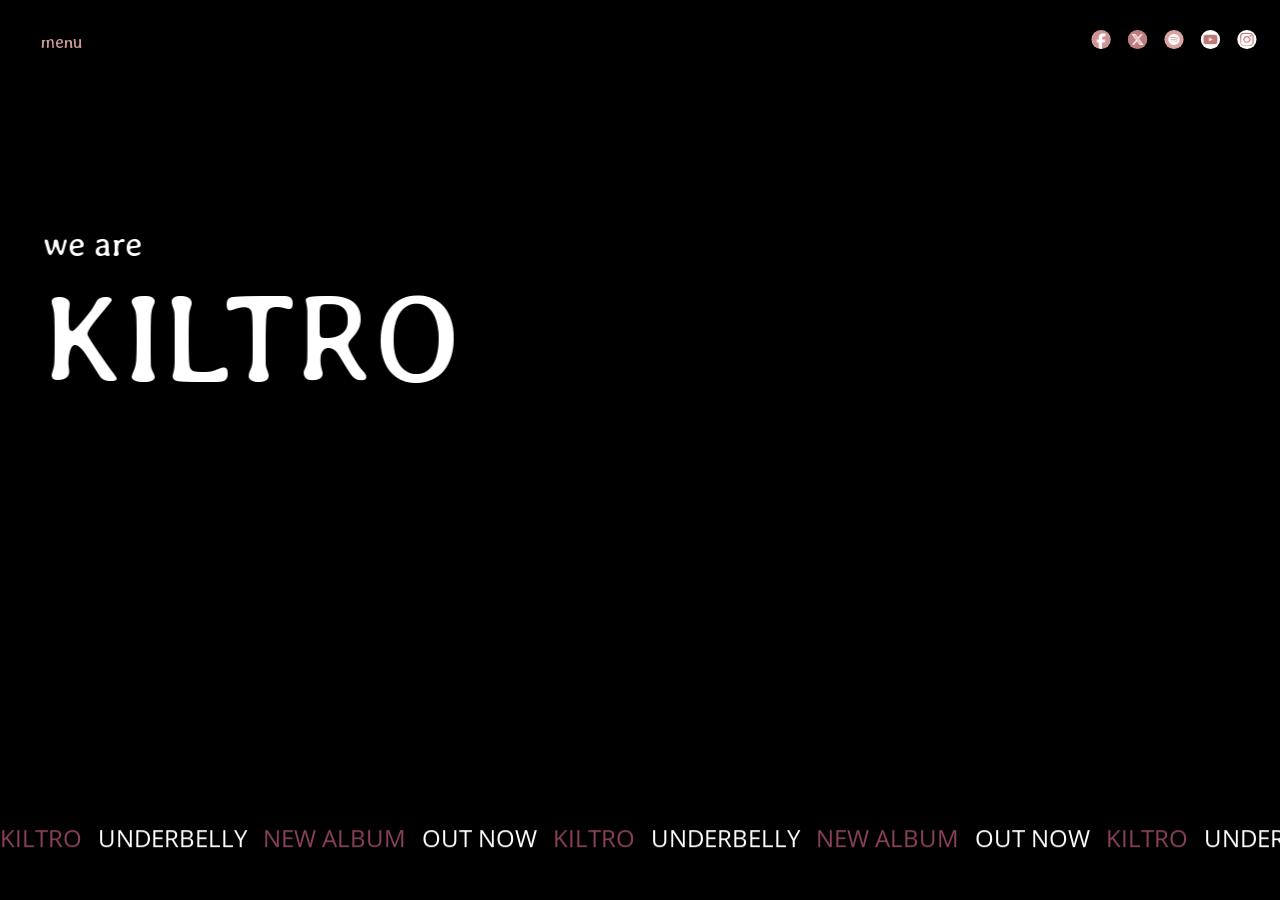
<file: netlify_deploy/index.html>
<!DOCTYPE html>
<html lang="en">
  <head>
    <meta charset="UTF-8" />
    <meta name="viewport" content="width=device-width, initial-scale=1.0" />
    <title>KiltroMusic Home Page</title>
    <link rel="icon" type="image/x-icon" href="/static/kiltro/kiltro_favicon.png">
    <link rel="stylesheet" href="./static/styles.css" />
    <link rel="preconnect" href="https://fonts.googleapis.com" />
    <link rel="preconnect" href="https://fonts.gstatic.com" crossorigin />
    <link
      href="https://fonts.googleapis.com/css2?family=Averia+Libre:ital,wght@0,300;0,400;0,700;1,300;1,400;1,700&family=Open+Sans:ital,wght@0,300..800;1,300..800&display=swap"
      rel="stylesheet"
    />
  </head>
  <body>
    <div class="wrapper">
      <section class="hero">
        <div class="background-parallax">
          <video
            src="./static/kiltro/herovideok-vmake.mp4"
            type="video/mp4"
            muted
            autoplay
            loop
            playsinline
            class="hero-video"
          ></video>
        </div>

        <div class="text-content header-text-parallax">
          <h3 class="averia-libre-regular">we are</h3>
          <h1 class="averia-libre-regular">KILTRO</h1>
        </div>

        <div class="scroller header-text-parallax">
          <ul class="scroller__inner">
            <li class="emphasize">KILTRO</li>
            <li>UNDERBELLY</li>
            <li class="emphasize">NEW ALBUM</li>
            <li>OUT NOW</li>
            <li class="emphasize">KILTRO</li>
            <li>UNDERBELLY</li>
            <li class="emphasize">NEW ALBUM</li>
            <li>OUT NOW</li>
            <li class="emphasize">KILTRO</li>
            <li>UNDERBELLY</li>
            <li class="emphasize">NEW ALBUM</li>
            <li>OUT NOW</li>
          </ul>
        </div>
        <!-- <div class="black-to-blue at-bottom"></div> -->
      </section>

      <section class="main__content">
        <div class="black-to-blue at-top"></div>
        <div class="reveal_section section--hidden live__dates">
          <div class="images">
            <img
              src="./static/kiltro/kiltro_guitar.jpg"
              alt="Kiltro Guitar Image"
              class="live_dates_images border_and_shadow"
              id="guitar_image"
            />
            <img
              src="./static/kiltro/kiltro_drum.jpg"
              alt="Kiltro Drummer Image"
              class="live_dates_images border_and_shadow"
              id="drummer_image"
            />
            <img
              src="./static/kiltro/kiltro_rainbow.jpg"
              alt="Kiltro Rainbow Image"
              class="live_dates_images border_and_shadow"
              id="rainbow_image"
            />
          </div>

          <div class="content">
            <h3 class="averia-libre-regular">Live Dates</h3>
            <div id="live_events_container">
              <div class="event__dates">
                <div class="date">
                  <p class="emphasize bold">Dec 30, 2025</p>
                  <p>Gothic Theatre w/ The Budos Band</p>
                </div>
                <p>Englewood, CO</p>
                <button class="main__button">Buy Tickets</button>
              </div>
              <div class="event__dates">
                <div class="date">
                  <p class="emphasize bold">Dec 31, 2025</p>
                  <p>Gothic Theatre w/ The Budos Band</p>
                </div>
                <p>Englewood, CO</p>
                <button class="main__button">Buy Tickets</button>
              </div>
            </div>
            <button class="main__button view_more_events"><a href="live_events.html">View More</a></button>
          </div>
        </div>
        <div class="get__notified">
          <p class="center-text">
            Get notified when new events are announced in your area
          </p>
          <a
            href="https://go.seated.com/notifications/welcome/c81ea22e-302c-44f8-b144-04cf26b99127"
            target="_blank"
            ><button class="main__button">Follow Kiltro</button></a
          >
        </div>

        <a href="./music.html">
          <div class="music__section">
            <video
              src="./static/kiltro/_- Kiltro (720p, h264).mp4"
              type="video/mp4"
              muted
              autoplay
              loop
              playsinline
              class="landing__music"
            ></video>
            <div class="section__overlay mobile_hover">
              <h3 class="music_title averia-libre-regular">Our Music</h3>
            </div>
          </div>
        </a>

        <div class="music_video__section">
          <div class="music_videos">
            <iframe
              src="https://www.youtube.com/embed/zR0Ps6ISZCo"
              title="Kiltro Guanaco Music Video"
              class="iframe_video"
            ></iframe>
            <iframe
              src="https://www.youtube.com/embed/XABeyxHDHvo"
              title="Kiltro All the Tiem in the World Oficial Audio"
              class="iframe_video"
            ></iframe>
            <iframe
              src="https://www.youtube.com/embed/Fx3EZDv9Ins"
              title="Kiltro Full Performance Live on KEXP"
              class="iframe_video"
            ></iframe>
            <iframe
              src="https://www.youtube.com/embed/hakDT4-_LV4"
              title="Kiltro Softy Music Video"
              class="iframe_video"
            ></iframe>
          </div>
        </div>

        <div class="shop__section">
          <div class="poster">
            <a
              href="https://kiltro-music.myshopify.com/collections/posters"
              target="_blank"
            >
              <img
                src="./static/kiltro/kiltro_poster_red.webp"
                alt="Kiltro Poster"
                class="poster__image kiltro_poster_red"
              />
              <div class="poster__overlay mobile_hover">
                <div class="scroller poster_scroller">
                  <ul class="scroller__inner">
                    <li class="emphasize">KILTRO</li>
                    <li>SHOP</li>
                    <li class="emphasize">KILTRO</li>
                    <li>SHOP</li>
                    <li class="emphasize">KILTRO</li>
                    <li>SHOP</li>
                    <li class="emphasize">KILTRO</li>
                    <li>SHOP</li>
                  </ul>
                </div>
              </div>
            </a>
          </div>

          <div class="poster">
            <a
              href="https://kiltro-music.myshopify.com/collections/music"
              target="_blank"
            >
              <img
                src="./static/kiltro/Underbelly_Clear_Store_740x.webp"
                alt="Kiltro Poster"
                class="poster__image"
              />
              <div class="poster__overlay mobile_hover">
                <div class="scroller poster_scroller">
                  <ul class="scroller__inner">
                    <li class="emphasize">KILTRO</li>
                    <li>SHOP</li>
                    <li class="emphasize">KILTRO</li>
                    <li>SHOP</li>
                    <li class="emphasize">KILTRO</li>
                    <li>SHOP</li>
                    <li class="emphasize">KILTRO</li>
                    <li>SHOP</li>
                  </ul>
                </div>
              </div>
            </a>
          </div>

          <div class="poster">
            <a
              href="https://kiltro-music.myshopify.com/collections/apparel"
              target="_blank"
            >
              <img
                src="./static/kiltro/kiltro_feathers.webp"
                alt="Kiltro Poster"
                class="poster__image"
              />
              <div class="poster__overlay mobile_hover">
                <div class="scroller poster_scroller">
                  <ul class="scroller__inner">
                    <li class="emphasize">KILTRO</li>
                    <li>SHOP</li>
                    <li class="emphasize">KILTRO</li>
                    <li>SHOP</li>
                    <li class="emphasize">KILTRO</li>
                    <li>SHOP</li>
                    <li class="emphasize">KILTRO</li>
                    <li>SHOP</li>
                  </ul>
                </div>
              </div>
            </a>
          </div>
        </div>
        <div id="contact"></div>

        <div class="reveal_section section--hidden contact__section">
          <div class="contact__info">
            <h3 class="averia-libre-regular music_title">Contact</h3>
            <div class="contact__details">
              <p>
                <span class="averia-libre-regular underlined">Management</span
                ><span class="main_info">
                  <span class="emphasize bold"
                    ><a href="mailto:zach@amplifymusicmgmt.com"
                      >ZACH HUNDLEY</a
                    > </span
                  >at AMPLIFY MUSIC MGMT</span
                >
              </p>
            </div>
            <div class="contact__details">
              <p>
                <span class="averia-libre-regular underlined">Booking</span
                ><span class="main_info">
                  <span class="emphasize bold"
                    ><a href="mailto:adavidman@tbaagency.com"
                      >AMY DAVIDMAN</a
                    ></span
                  >
                  &
                  <span class="emphasize bold"
                    ><a href="mailto:dlandau@tbaagency.com"
                      >DEVIN LANDAU</a
                    ></span
                  >
                  at TBA</span
                >
              </p>
            </div>
          </div>
          <div class="contact__image">
            <img
              src="./static/kiltro/kiltro_water.jpg"
              alt="Kiltro Water Image"
              class="contact__image__img border_and_shadow"
            />
          </div>
        </div>
      </section>

      <section class="footer">
        <p class="averia-libre-regular">© 2025 KILTRO | created by <a class="credit" href="https://www.linkedin.com/in/sofia-borodaenko/" target="_blank">Sofia Borodaenko</a></p>
      </section>
    </div>

    <script type="module" src="./static/js/main.js"></script>
  </body>
</html>
</file>
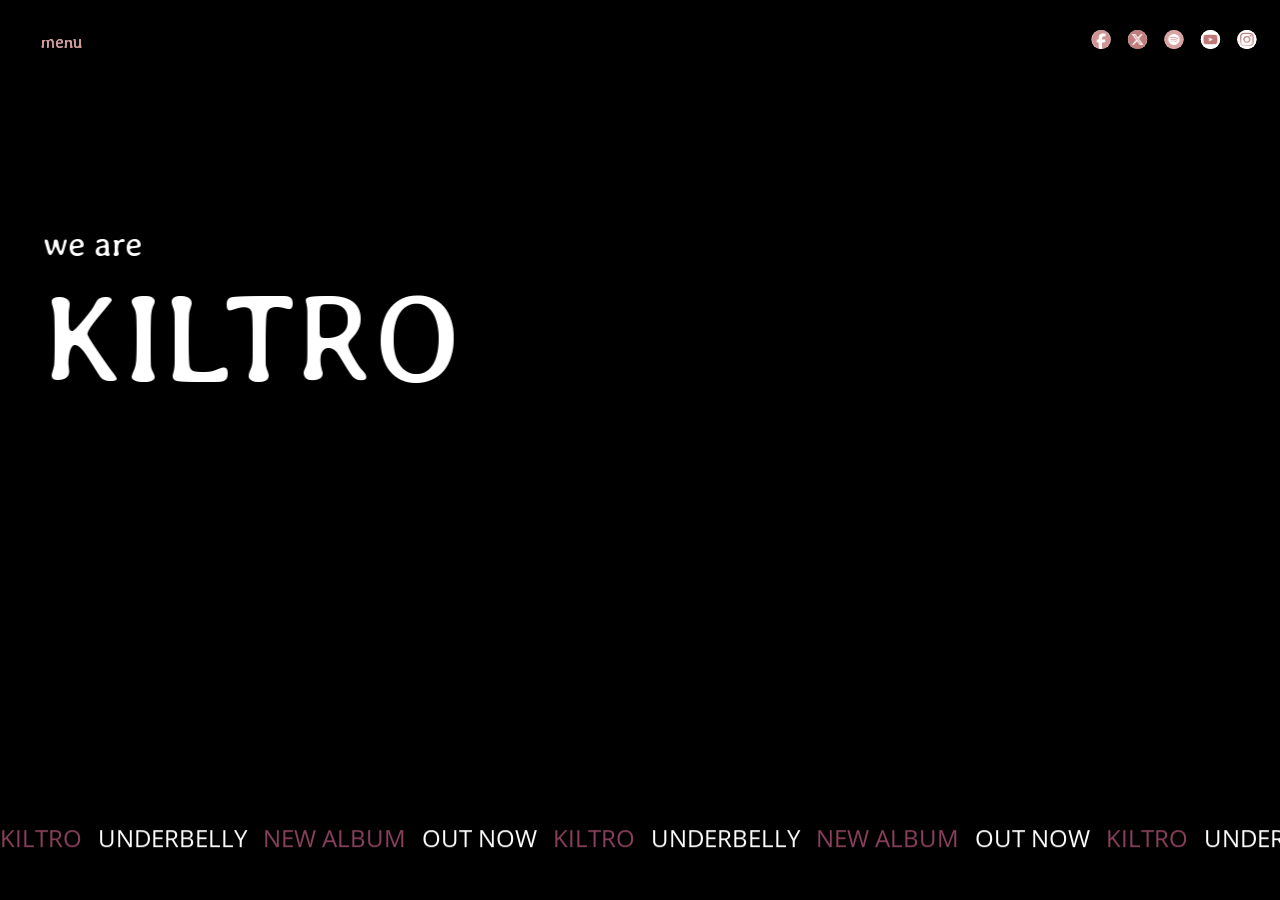
<file: templates/index.html>
<!DOCTYPE html>
<html lang="en">
  <head>
    <meta charset="UTF-8" />
    <meta name="viewport" content="width=device-width, initial-scale=1.0" />
    <title>KiltroMusic Home Page</title>
    <link rel="stylesheet" href="../static/styles.css" />
    <link rel="preconnect" href="https://fonts.googleapis.com" />
    <link rel="preconnect" href="https://fonts.gstatic.com" crossorigin />
    <link
      href="https://fonts.googleapis.com/css2?family=Averia+Libre:ital,wght@0,300;0,400;0,700;1,300;1,400;1,700&family=Open+Sans:ital,wght@0,300..800;1,300..800&display=swap"
      rel="stylesheet"
    />
  </head>
  <body>
    <div class="wrapper">
      <section class="hero">
        <div class="background-parallax">
          <video
            src="../static/kiltro/herovideok-vmake.mp4"
            type="video/mp4"
            muted
            autoplay
            loop
            playsinline
            class="hero-video"
          ></video>
        </div>

        <div class="text-content header-text-parallax">
          <h3 class="averia-libre-regular">we are</h3>
          <h1 class="averia-libre-regular">KILTRO</h1>
        </div>

        <div class="scroller header-text-parallax">
          <ul class="scroller__inner">
            <li class="emphasize">KILTRO</li>
            <li>UNDERBELLY</li>
            <li class="emphasize">NEW ALBUM</li>
            <li>OUT NOW</li>
            <li class="emphasize">KILTRO</li>
            <li>UNDERBELLY</li>
            <li class="emphasize">NEW ALBUM</li>
            <li>OUT NOW</li>
            <li class="emphasize">KILTRO</li>
            <li>UNDERBELLY</li>
            <li class="emphasize">NEW ALBUM</li>
            <li>OUT NOW</li>
          </ul>
        </div>
        <!-- <div class="black-to-blue at-bottom"></div> -->
      </section>

      <section class="main__content">
        <div class="black-to-blue at-top"></div>
        <div class="reveal_section section--hidden live__dates">
          <div class="images">
            <img
              src="../static/kiltro/kiltro_guitar.jpg"
              alt="Kiltro Guitar Image"
              class="live_dates_images border_and_shadow"
              id="guitar_image"
            />
            <img
              src="../static/kiltro/kiltro_drum.jpg"
              alt="Kiltro Drummer Image"
              class="live_dates_images border_and_shadow"
              id="drummer_image"
            />
            <img
              src="../static/kiltro/kiltro_rainbow.jpg"
              alt="Kiltro Rainbow Image"
              class="live_dates_images border_and_shadow"
              id="rainbow_image"
            />
          </div>

          <div class="content">
            <h3 class="averia-libre-regular">Live Dates</h3>
            <div id="live_events_container">
              <div class="event__dates">
                <div class="date">
                  <p class="emphasize bold">Dec 30, 2025</p>
                  <p>Gothic Theatre w/ The Budos Band</p>
                </div>
                <p>Englewood, CO</p>
                <button class="main__button">Buy Tickets</button>
              </div>
              <div class="event__dates">
                <div class="date">
                  <p class="emphasize bold">Dec 31, 2025</p>
                  <p>Gothic Theatre w/ The Budos Band</p>
                </div>
                <p>Englewood, CO</p>
                <button class="main__button">Buy Tickets</button>
              </div>
            </div>
            <button class="main__button view_more_events"><a href="live_events.html">View More</a></button>
          </div>
        </div>
        <div class="get__notified">
          <p class="center-text">
            Get notified when new events are announced in your area
          </p>
          <a
            href="https://go.seated.com/notifications/welcome/c81ea22e-302c-44f8-b144-04cf26b99127"
            target="_blank"
            ><button class="main__button">Follow Kiltro</button></a
          >
        </div>

        <a href="../templates/music.html">
          <div class="music__section">
            <video
              src="../static/kiltro/_- Kiltro (720p, h264).mp4"
              type="video/mp4"
              muted
              autoplay
              loop
              playsinline
              class="landing__music"
            ></video>
            <div class="section__overlay mobile_hover">
              <h3 class="music_title averia-libre-regular">Our Music</h3>
            </div>
          </div>
        </a>

        <div class="music_video__section">
          <div class="music_videos">
            <iframe
              src="https://www.youtube.com/embed/zR0Ps6ISZCo"
              title="Kiltro Guanaco Music Video"
              class="iframe_video"
            ></iframe>
            <iframe
              src="https://www.youtube.com/embed/XABeyxHDHvo"
              title="Kiltro All the Tiem in the World Oficial Audio"
              class="iframe_video"
            ></iframe>
            <iframe
              src="https://www.youtube.com/embed/Fx3EZDv9Ins"
              title="Kiltro Full Performance Live on KEXP"
              class="iframe_video"
            ></iframe>
            <iframe
              src="https://www.youtube.com/embed/hakDT4-_LV4"
              title="Kiltro Softy Music Video"
              class="iframe_video"
            ></iframe>
          </div>
        </div>

        <div class="shop__section">
          <div class="poster">
            <a
              href="https://kiltro-music.myshopify.com/collections/posters"
              target="_blank"
            >
              <img
                src="../static/kiltro/kiltro_poster_red.webp"
                alt="Kiltro Poster"
                class="poster__image kiltro_poster_red"
              />
              <div class="poster__overlay mobile_hover">
                <div class="scroller poster_scroller">
                  <ul class="scroller__inner">
                    <li class="emphasize">KILTRO</li>
                    <li>SHOP</li>
                    <li class="emphasize">KILTRO</li>
                    <li>SHOP</li>
                    <li class="emphasize">KILTRO</li>
                    <li>SHOP</li>
                    <li class="emphasize">KILTRO</li>
                    <li>SHOP</li>
                  </ul>
                </div>
              </div>
            </a>
          </div>

          <div class="poster">
            <a
              href="https://kiltro-music.myshopify.com/collections/music"
              target="_blank"
            >
              <img
                src="../static/kiltro/Underbelly_Clear_Store_740x.webp"
                alt="Kiltro Poster"
                class="poster__image"
              />
              <div class="poster__overlay mobile_hover">
                <div class="scroller poster_scroller">
                  <ul class="scroller__inner">
                    <li class="emphasize">KILTRO</li>
                    <li>SHOP</li>
                    <li class="emphasize">KILTRO</li>
                    <li>SHOP</li>
                    <li class="emphasize">KILTRO</li>
                    <li>SHOP</li>
                    <li class="emphasize">KILTRO</li>
                    <li>SHOP</li>
                  </ul>
                </div>
              </div>
            </a>
          </div>

          <div class="poster">
            <a
              href="https://kiltro-music.myshopify.com/collections/apparel"
              target="_blank"
            >
              <img
                src="../static/kiltro/kiltro_feathers.webp"
                alt="Kiltro Poster"
                class="poster__image"
              />
              <div class="poster__overlay mobile_hover">
                <div class="scroller poster_scroller">
                  <ul class="scroller__inner">
                    <li class="emphasize">KILTRO</li>
                    <li>SHOP</li>
                    <li class="emphasize">KILTRO</li>
                    <li>SHOP</li>
                    <li class="emphasize">KILTRO</li>
                    <li>SHOP</li>
                    <li class="emphasize">KILTRO</li>
                    <li>SHOP</li>
                  </ul>
                </div>
              </div>
            </a>
          </div>
        </div>
        <div id="contact"></div>

        <div class="reveal_section section--hidden contact__section">
          <div class="contact__info">
            <h3 class="averia-libre-regular music_title">Contact</h3>
            <div class="contact__details">
              <p>
                <span class="averia-libre-regular underlined">Management</span
                ><span class="main_info">
                  <span class="emphasize bold"
                    ><a href="mailto:zach@amplifymusicmgmt.com"
                      >ZACH HUNDLEY</a
                    > </span
                  >at AMPLIFY MUSIC MGMT</span
                >
              </p>
            </div>
            <div class="contact__details">
              <p>
                <span class="averia-libre-regular underlined">Booking</span
                ><span class="main_info">
                  <span class="emphasize bold"
                    ><a href="mailto:adavidman@tbaagency.com"
                      >AMY DAVIDMAN</a
                    ></span
                  >
                  &
                  <span class="emphasize bold"
                    ><a href="mailto:dlandau@tbaagency.com"
                      >DEVIN LANDAU</a
                    ></span
                  >
                  at TBA</span
                >
              </p>
            </div>
          </div>
          <div class="contact__image">
            <img
              src="../static/kiltro/kiltro_water.jpg"
              alt="Kiltro Water Image"
              class="contact__image__img border_and_shadow"
            />
          </div>
        </div>
      </section>

      <section class="footer">
        <p class="averia-libre-regular">© 2025 KILTRO | created by <a class="credit" href="https://www.linkedin.com/in/sofia-borodaenko/" target="_blank">Sofia Borodaenko</a></p>
      </section>
    </div>

    <script type="module" src="../static/js/main.js"></script>
  </body>
</html>
</file>
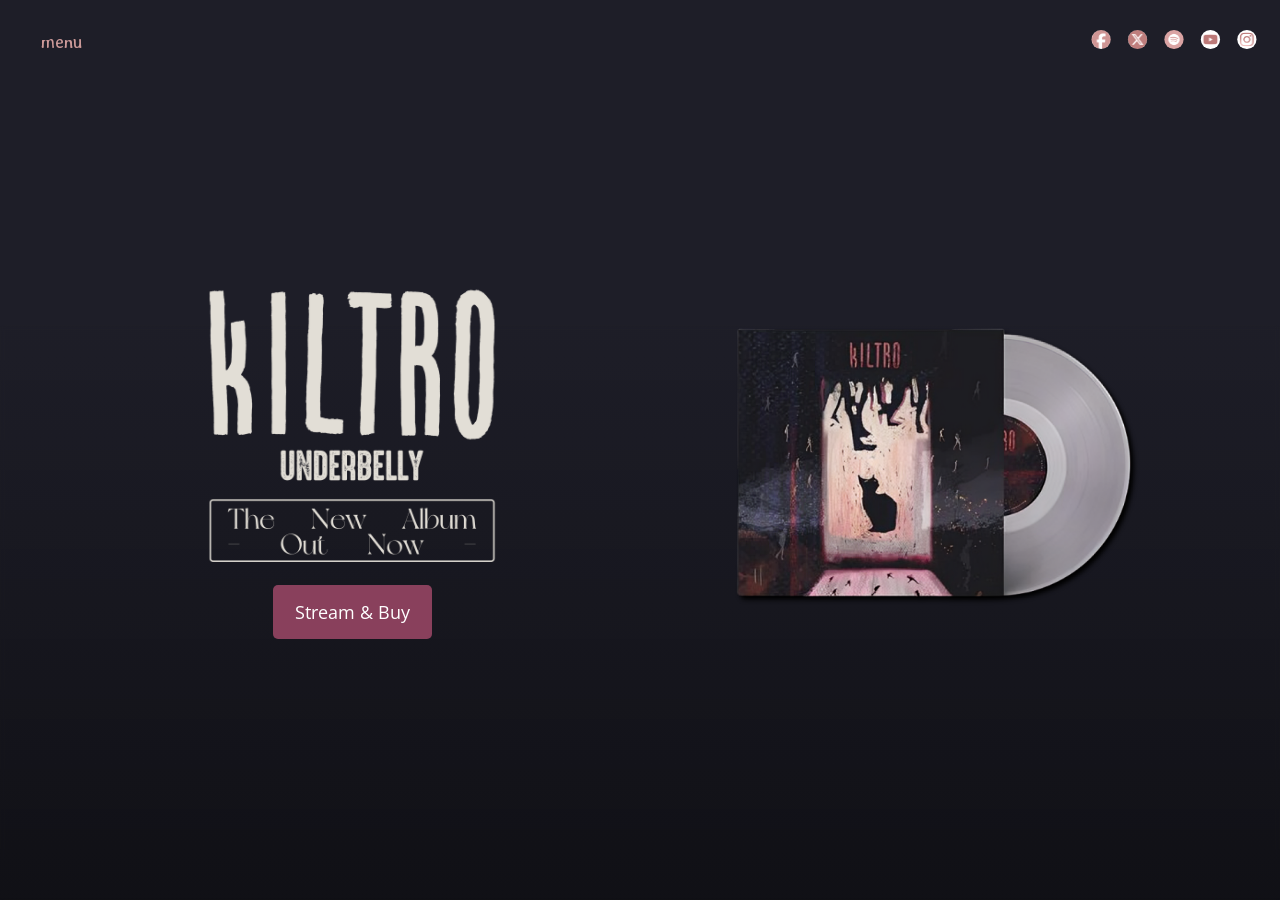
<file: netlify_deploy/music.html>
<!DOCTYPE html>
<html lang="en">
  <head>
    <meta charset="UTF-8" />
    <meta name="viewport" content="width=device-width, initial-scale=1.0" />
    <title>Music</title>
    <link rel="stylesheet" href="./static/musicstyles.css" />
    <link rel="preconnect" href="https://fonts.googleapis.com" />
    <link rel="preconnect" href="https://fonts.gstatic.com" crossorigin />
    <link
      href="https://fonts.googleapis.com/css2?family=Averia+Libre:ital,wght@0,300;0,400;0,700;1,300;1,400;1,700&family=Open+Sans:ital,wght@0,300..800;1,300..800&display=swap"
      rel="stylesheet"
    />
  </head>

  <body>
    <div class="wrapper">
      <section class="hero">
        <div class="blue-to-black at-bottom hero-content-parallax"></div>
        <div class="hero__content hero-content-parallax">
          <div class="left__side__music__content">
            <img
              src="./static/kiltro/Kiltro+New+Album+Out+Now.webp"
              class="new_album_image"
              alt="Kiltro New Album Out Now"
            />

            <a href="https://onerpm.link/UNDERBELLY" target="_blank"
              ><button class="main__button">Stream & Buy</button></a
            >
          </div>
          <div class="right__side__music__content">
            <img
              src="./static/kiltro/underbelly_new.png"
              alt="Underbelly Album Cover"
              class="underbelly__album__image"
            />
          </div>
        </div>
      </section>

      <!-- <div class="album__wrapper"> -->
      <section class="albums__container">
        <div class="black-to-blue at-top stick"></div>

        <div class="album__container first-album">
          <div class="album__image__container">
            <img
              class="album_image"
              src="./static/kiltro/ofelia_album_image.png"
            />
          </div>
          <div class="stream__btn__container">
            <a href="https://onerpm.link/113559312350" target="_blank"
              ><button class="main__button stream_btn">Stream</button></a
            >
          </div>
        </div>

        <!-- <div class="second__album__wrapper"> -->
          <div class="album__container first-album">
            <div class="album__image__container">
              <img
                class="album_image"
                src="./static/kiltro/cratures_album_image.png"
              />
            </div>
            <div class="stream__btn__container">
              <a href="https://onerpm.link/421623151156" target="_blank"
                ><button class="main__button stream_btn">Stream</button></a
              >
            </div>
          </div>
        <!-- </div> -->

        <!-- <div class="third__album__wrapper"> -->
          <div class="album__container first-album">
            <div class="album__image__container">
              <img
                class="album_image"
                src="./static/kiltro/ouray_album_image.png"
              />
            </div>
            <div class="stream__btn__container">
              <a
                href="https://open.spotify.com/album/4mCqnHIsbVu2ZOGF7875nI?si=ViuZhIQMTNWQQLefvMEEuQ"
                target="_blank"
                ><button class="main__button stream_btn">Stream</button></a
              >
            </div>
          </div>
        <!-- </div> -->

      </section>

      <section class="footer">
        <p class="averia-libre-regular">© 2025 KILTRO | created by <a class="credit" href="https://www.linkedin.com/in/sofia-borodaenko/" target="_blank">Sofia Borodaenko</a></p>
      </section>
      <!-- </div> -->
    </div>

    <script type="module" src="./static/js/musicjs.js"></script>
  </body>
</html>
</file>
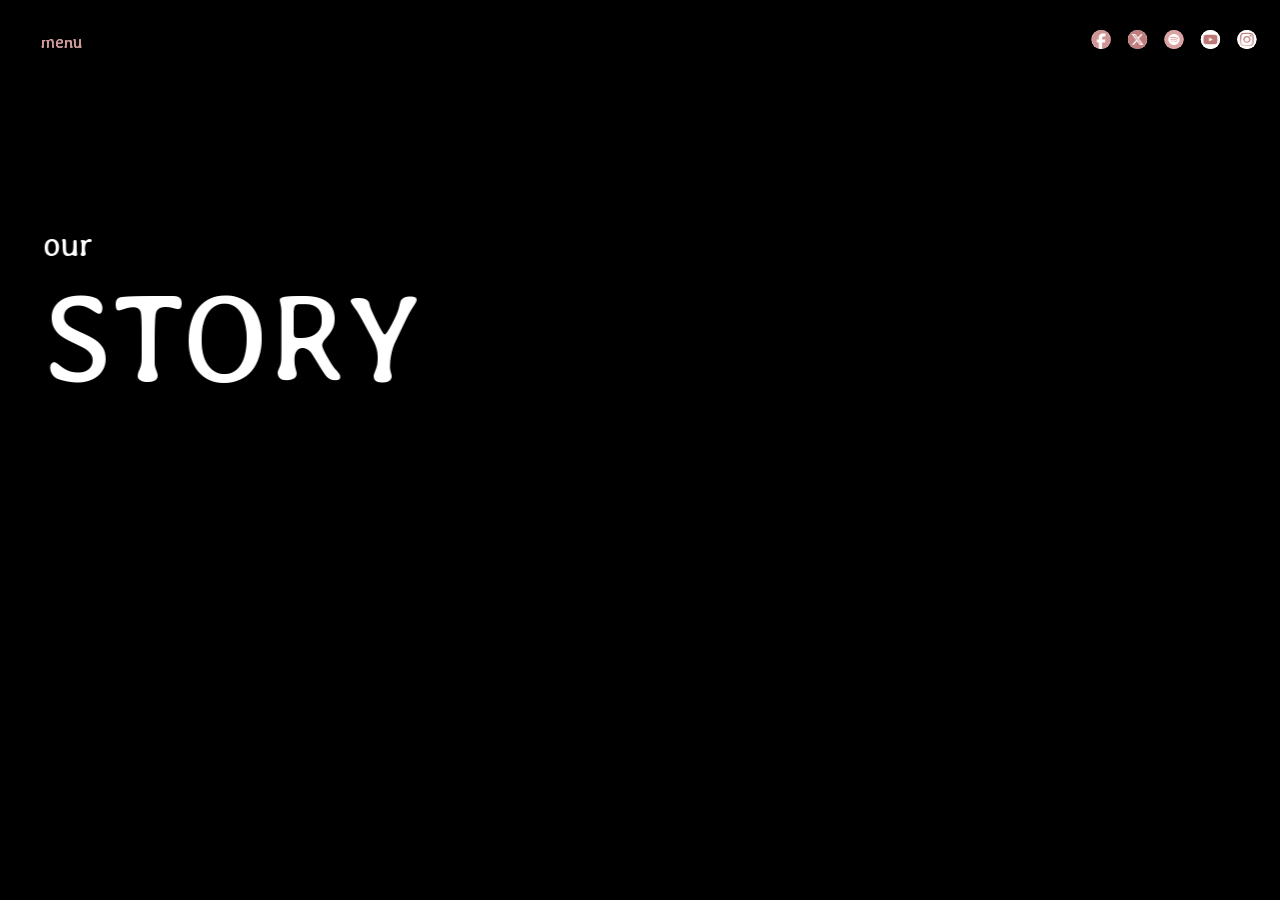
<file: netlify_deploy/our_story.html>
<!DOCTYPE html>
<html lang="en">
  <head>
    <meta charset="UTF-8" />
    <meta name="viewport" content="width=device-width, initial-scale=1.0" />
    <title>Our Story</title>
    <link rel="stylesheet" href="./static/ourstory.css" />
    <link rel="preconnect" href="https://fonts.googleapis.com" />
    <link rel="preconnect" href="https://fonts.gstatic.com" crossorigin />
    <link
      href="https://fonts.googleapis.com/css2?family=Averia+Libre:ital,wght@0,300;0,400;0,700;1,300;1,400;1,700&family=Open+Sans:ital,wght@0,300..800;1,300..800&display=swap"
      rel="stylesheet"
    />
  </head>
  <body>
    <div class="wrapper">
      <section class="hero">
        <div class="background-parallax">
          <video
            src="./static/kiltro/on a night like this.mp4"
            type="video/mp4"
            muted
            autoplay
            loop
            playsinline
            class="hero-video"
          ></video>
        </div>

        <div class="text-content header-text-parallax">
          <h3 class="averia-libre-regular">our</h3>
          <h1 class="averia-libre-regular">STORY</h1>
        </div>
      </section>

      <section class="main__content">
        <div class="black-to-blue at-top"></div>
        <div class="general-block reveal_section section--hidden">
          <div class="text-block">
            <p>
              Years ago, Chilean-American singer/songwriter Chris Bowers
              Castillo moved to the port city of Valparaíso and became a walking
              tour guide. <br /><br />

              “I would dress up as Wally and give tours to families and kids,”
              he remembers with a laugh. “It was great, because I got to know
              the city incredibly well. I'd walk for hours, then spend the rest
              of the day partying and drinking, probably way too much. But I
              also wrote lots of new songs.”
            </p>
          </div>
          <div class="image-block">
            <img
              src="./static/kiltro/kiltro_younger.jpg"
              alt="Kiltro Lead Singer Younger"
              class="border_and_shadow kiltro_younger_img"
            />
          </div>
        </div>

        <div class="second_block">
          <div class="poster_img">
            <img
              src="./static/kiltro/red_poster_shadow.png"
              alt="Kiltro Red Poster"
            />
          </div>
          <div class="text-block">
            <p>
              Back in Denver, Chris looked for a moniker that reflected the
              evocative and subtly rebellious musical concepts percolating in
              his head, and settled on kiltro - a word used in Chile for stray
              dogs or mutts.
            </p>
          </div>
          <div class="poster_img">
            <img
              src="./static/kiltro/blue_poster_shadow.png"
              alt="Kiltro Blue Poster"
            />
          </div>
        </div>

        <div class="full_width_block">
          <div class="blue-to-black at-top"></div>

          <div class="image_and_content">
            <!-- <img
              src="../static/kiltro/kiltro_three.jpg"
              alt="Kiltro Band Full Width Image"
            /> -->

            <div class="parallax-image"></div>

            <div class="section__overlay mobile_hover">
              <p class="full_width_text">
                He then teamed up with bassist Will Parkhill and drummer Michael
                Devincenzi, later inviting Fez García to join the band as an
                additional percussionist on Kiltro's live gigs.
              </p>
            </div>
          </div>

          <div class="black-to-blue at-bottom"></div>
        </div>

        <div
          class="general-block second_general_block left-image reveal_section section--hidden"
        >
          <div class="image-block">
            <img
              src="./static/kiltro/kiltro_concert.jpg"
              alt="Kiltro Concert Image"
              class="border_and_shadow kiltro_younger_img"
            />
          </div>
          <div class="text-block">
            <p>
              “I wanted to do a project mixing different styles and aesthetics,”
              he says. “Valparaíso is my favorite city in the world and will
              always influence my music. There were street dogs everywhere, and
              I'm a mutt myself.” <br /><br />
              <br /><br />

              Titled Underbelly, Kiltro's sophomore album crystallizes those
              dreams and experiences into a post-rock manifesto of dazzling
              beauty. Its songs combine touches of shoegaze, ambient and
              neo-psychedelia with the soulful transcendence of South American
              folk - the purity of stringed instruments, supple syncopated
              percussion and elusive melodies that define the works of Latin
              American legends such as Violeta Parra, Víctor Jara and Atahualpa
              Yupanqui.
            </p>
          </div>
        </div>

        <div class="full_width_block second_width_block">
          <div class="blue-to-black at-top"></div>
          <div class="image_and_content second_full_width_content">
            <video
              src="./static/kiltro/softlyKiltro.mp4"
              type="video/mp4"
              muted
              autoplay
              loop
              playsinline
              class="full-width-video"
            ></video>

            <div class="text-block scrolling_text">
              <p>
                From the propulsive, chant-like groove of “Guanaco” to the
                art-pop panache of “All the Time in the World,” Underbelly is
                the kind of record that invites you to quiet down and listen,
                savoring every single detail. The album reaches an emotional
                pinnacle during its second half, when the majestic lament of
                “Softy” - seeped in exquisite cushions of reverb - segues into
                the hypnotic reverie of “Kerosene.”
              </p>
            </div>
          </div>
          <div class="black-to-blue at-bottom"></div>
          <p class="center_text">
            It also signals a new chapter in the fusion of Latin roots with
            mainstream rock, anchoring its sonic quest on a rare commodity:
            inspired songwriting.
          </p>
        </div>

        <div class="sixth_block">
          <div class="third_general_block">
            <div class="text-block">
              <p>
                “So much of this album is defined by the conditions that made
                it,” says Chris. “Our debut - 2019's Creatures of Habit - has a
                social, almost communal feel to it, because we played it live
                time after time before recording. In a way, the songs were
                troubleshooted in the presence of an audience, then honed in the
                studio. Underbelly, on the other hand, was made in quarantine.
                It was just us obsessing in the studio, and we ended up
                following whatever thread seemed most interesting at the time,
                which made for an album that is more experimental and creative.”
              </p>
            </div>
            <div class="image-block">
              <img
                src="./static/kiltro/kiltro_drumsticks.jpg"
                alt="Kiltro Drummer Shot from the Back"
                class="border_and_shadow kiltro_younger_img"
              />
            </div>
          </div>
          <p class="center_text">
            “We're trying to make sense of the process as we experience it,”
            adds Will, who returned to Denver and became part of Kiltro after a
            few years living abroad. “The way we make music, we're definitely
            not interested in dropping singles. Something that Chris and I have
            in common is our interest in capturing ambient textures that evoke a
            sense of place. When we first played music together - years before
            Kiltro - we got microphones and tried to record the sound of water
            running down a bathtub. It didn't work out then, but we revisited
            the same concept on this album.”
          </p>
        </div>

        <div class="two_image_block">
          <div class="image_hover">
            <img
              src="./static/kiltro/kiltro_guitar_orange.jpg"
              alt="Kiltro Lead Guitarist in Orange Light"
              class="border_and_shadow default-img"
            />
            <img
              src="./static/kiltro/kiltro_covid.png"
              alt="Kiltro Lead Guitarist in Orange Light"
              class="border_and_shadow hover-img"
            />

            <div class="section__overlay mobile_hover">
              <p class="two-image-text">
                Quarantine isolation allowed Kiltro to obsess over every single
                loop and melodic turn. Now that the band is ready to tour again,
                presenting the songs in a live setting poses a beautiful
                challenge.
              </p>
            </div>
          </div>

          <div class="image_hover">
            <img
              src="./static/kiltro/kiltro_drummer_1.jpg"
              alt="Kiltro's First Drummer"
              class="border_and_shadow default-img"
            />
            <img
              src="./static/kiltro/kiltro_drummer_2.jpg"
              alt="Kiltro's Second Drummer"
              class="border_and_shadow hover-img"
            />

            <div class="section__overlay">
              <p class="two-image-text">
                “We were mixing the album when the question came up: how the
                hell are we going to do this live?,” says Chris. “Live shows are
                a real important component of what we do - in a way, it's the
                very reason of why we make music. There will be four of us
                onstage, and I do a lot of live looping. We have two drummers,
                which helps a lot when you consider the percussive element of
                this album. I've learned that we don't have to favor a
                maximalist approach. People connect with melody and the concept.
                As long as the harmonic elements carry the emotional message
                across, you can take the songs into many possible directions.”
              </p>
            </div>
          </div>
        </div>

        <div class="stand-alone-center-text">
          <p>
            For now, the release of
            <a
              href="https://onerpm.link/UNDERBELLY"
              class="main__button"
              target="_blank"
              >Underbelly</a
            >
            marks a bold step forward in Kiltro's extraordinary musical journey.
          </p>
        </div>

        <div
          class="general-block eigth_general_block left-image reveal_section section--hidden"
        >
          <div class="image-block">
            <img
              src="./static/kiltro/kiltro_concert_three.jpg"
              alt="Kiltro Concert Image"
              class="border_and_shadow kiltro_younger_img"
            />
          </div>
          <div class="text-block">
            <p>
              “When we first started the band, I was playing folk songs -
              focusing on my interior spaces and finding catharsis through
              melody,” says Chris. “I've always been attracted to music that is
              melancholy and personal. Then we added the rhythmic component, and
              I realized that having a bit of noise and chaos can add emotional
              depth. Underbelly reflects everything that happens inside your
              soul when the world stops on its tracks.”
            </p>
          </div>
        </div>

        <div class="full_width_block last_block">
          <div class="blue-to-black at-top"></div>
          <div class="image_and_content">
            <!-- <video
              src="../static/kiltro/kiltro.com.mp4"
              type="video/mp4"
              muted
              autoplay
              loop
              playsinline
              class="full-width-video-kiltro-dot-com"
            ></video> -->

            <div class="parallax-image kiltro_fanclub_img"></div>

            <div class="section__overlay mobile_hover">
              <p class="full_width_text">
                “We tried a lot of new things on this record,” agrees Will. “We
                were living through unprecedented times and coming to terms with
                all of it. The album is a reflection of that. At the end of the
                day, we wanted to create the kind of music that we didn't hear
                anywhere else.”
              </p>
            </div>
          </div>
          <div class="black-to-blue at-bottom"></div>
        </div>

        <section class="footer">
          <p class="averia-libre-regular">© 2025 KILTRO | created by <a class="credit" href="https://www.linkedin.com/in/sofia-borodaenko/" target="_blank">Sofia Borodaenko</a></p>
        </section>
      </section>
    </div>

    <script type="module" src="./static/js/main.js"></script>
    <script type="module" src="./static/js/ourStory.js"></script>
  </body>
</html>
</file>
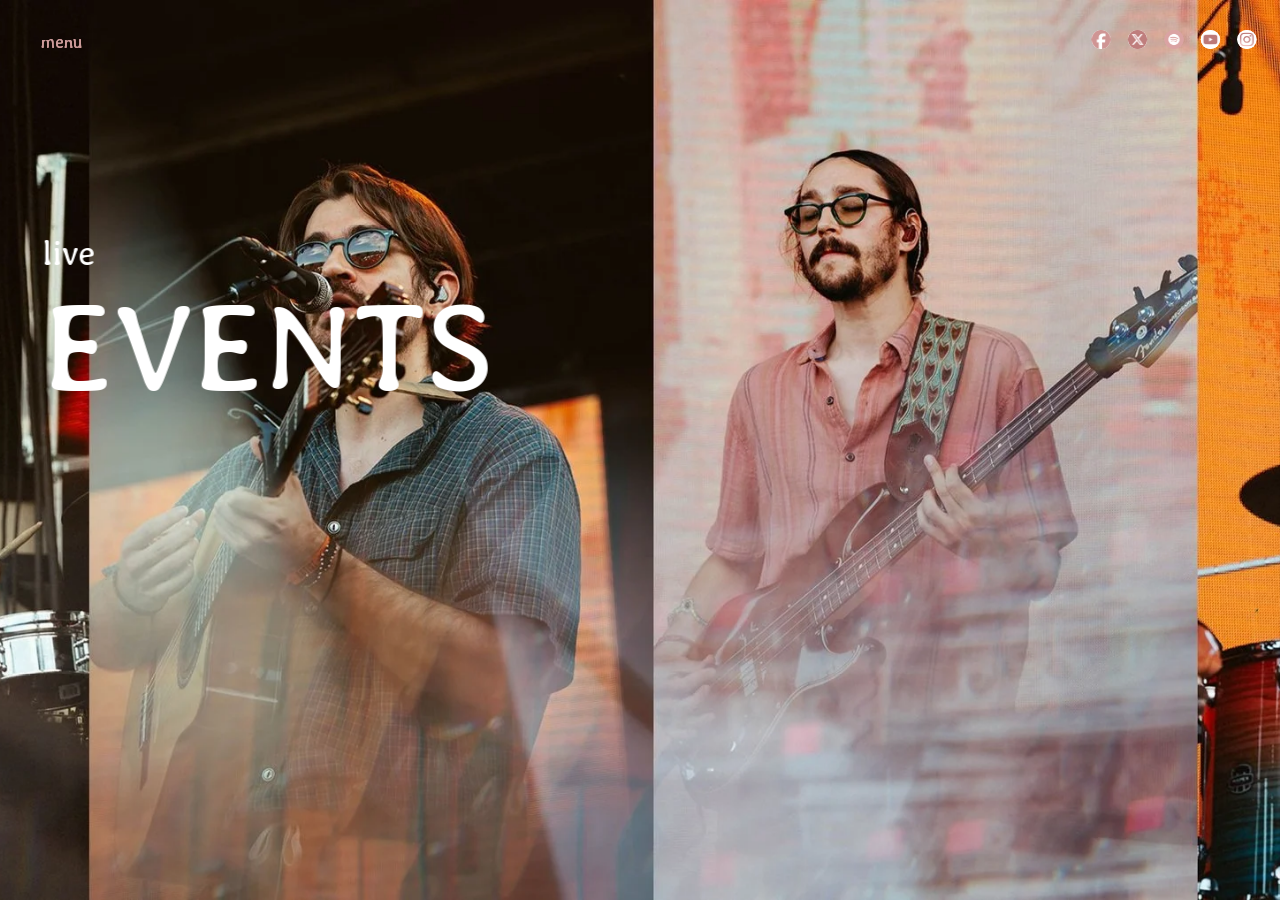
<file: templates/live_events.html>
<!DOCTYPE html>
<html lang="en">
  <head>
    <meta charset="UTF-8" />
    <meta name="viewport" content="width=device-width, initial-scale=1.0" />
    <title>Live Events</title>
    <link rel="stylesheet" href="../static/liveevents.css" />
    <link rel="preconnect" href="https://fonts.googleapis.com" />
    <link rel="preconnect" href="https://fonts.gstatic.com" crossorigin />
    <link
      href="https://fonts.googleapis.com/css2?family=Averia+Libre:ital,wght@0,300;0,400;0,700;1,300;1,400;1,700&family=Open+Sans:ital,wght@0,300..800;1,300..800&display=swap"
      rel="stylesheet"
    />
  </head>
  <body>
    <div class="wrapper">
      <section class="hero">
        <div class="background-parallax">
          <img
            src="../static/kiltro/Kiltro_Site.webp"
            alt="Kiltro Full Band"
            class="hero-image"
          />
        </div>

        <div class="text-content header-text-parallax">
          <h3 class="averia-libre-regular">live</h3>
          <h1 class="averia-libre-regular">EVENTS</h1>
        </div>
      </section>

      <section class="main__content">
        <div class="black-to-blue at-top"></div>
        <div class="event_image_container">
          <div class="scroller_image_container">
            <div class="scroller image_scroller">
              <ul class="scroller__inner">
                <li class="image_item">
                  <img src="../static/kiltro/concert_1.jpg" />
                </li>
                <li class="image_item right">
                  <img src="../static/kiltro/concert_2.jpg" class="right" />
                </li>
                <li class="image_item">
                  <img src="../static/kiltro/concert_3.jpg" />
                </li>
                <li class="image_item right">
                  <img src="../static/kiltro/concert_4.jpg" />
                </li>
                <li class="image_item">
                  <img src="../static/kiltro/concert_5.jpg" />
                </li>
                <li class="image_item right">
                  <img src="../static/kiltro/concert_6.jpg" />
                </li>
                <li class="image_item">
                  <img src="../static/kiltro/concert_7.jpg" />
                </li>
                <li class="image_item right">
                  <img src="../static/kiltro/concert_8.jpg" />
                </li>
                <li class="image_item">
                  <img src="../static/kiltro/concert_9.jpg" />
                </li>
                <li class="image_item right">
                  <img src="../static/kiltro/concert_10.jpg" />
                </li>
                <li class="image_item">
                  <img src="../static/kiltro/concert_11.jpg" />
                </li>
              </ul>
            </div>

            <div class="scroller image_scroller">
              <ul class="scroller__inner">
                <li class="image_item right">
                  <img src="../static/kiltro/concert_11.jpg" />
                </li>
                <li class="image_item">
                  <img src="../static/kiltro/concert_10.jpg" class="right" />
                </li>
                <li class="image_item right">
                  <img src="../static/kiltro/concert_9.jpg" />
                </li>
                <li class="image_item">
                  <img src="../static/kiltro/concert_8.jpg" />
                </li>
                <li class="image_item right">
                  <img src="../static/kiltro/concert_7.jpg" />
                </li>
                <li class="image_item">
                  <img src="../static/kiltro/concert_6.jpg" />
                </li>
                <li class="image_item right">
                  <img src="../static/kiltro/concert_5.jpg" />
                </li>
                <li class="image_item">
                  <img src="../static/kiltro/concert_4.jpg" />
                </li>
                <li class="image_item right">
                  <img src="../static/kiltro/concert_3.jpg" />
                </li>
                <li class="image_item">
                  <img src="../static/kiltro/concert_2.jpg" />
                </li>
                <li class="image_item right">
                  <img src="../static/kiltro/concert_1.jpg" />
                </li>
              </ul>
            </div>
          </div>
          <div class="live_events_container" id="live_events_container">
            <div class="event__dates">
              <div class="date">
                <p class="emphasize bold">Dec 30, 2025</p>
                <p>Gothic Theatre w/ The Budos Band</p>
              </div>
              <p>Englewood, CO</p>
              <button class="main__button">Buy Tickets</button>
            </div>
            <div class="event__dates">
              <div class="date">
                <p class="emphasize bold">Dec 31, 2025</p>
                <p>Gothic Theatre w/ The Budos Band</p>
              </div>
              <p>Englewood, CO</p>
              <button class="main__button">Buy Tickets</button>
            </div>
          </div>
        </div>
      </section>
    </div>

    <script type="module" src="../static/js/main.js"></script>
    <script type="module" src="../static/js/liveEvents.js"></script>
  </body>
</html>
</file>
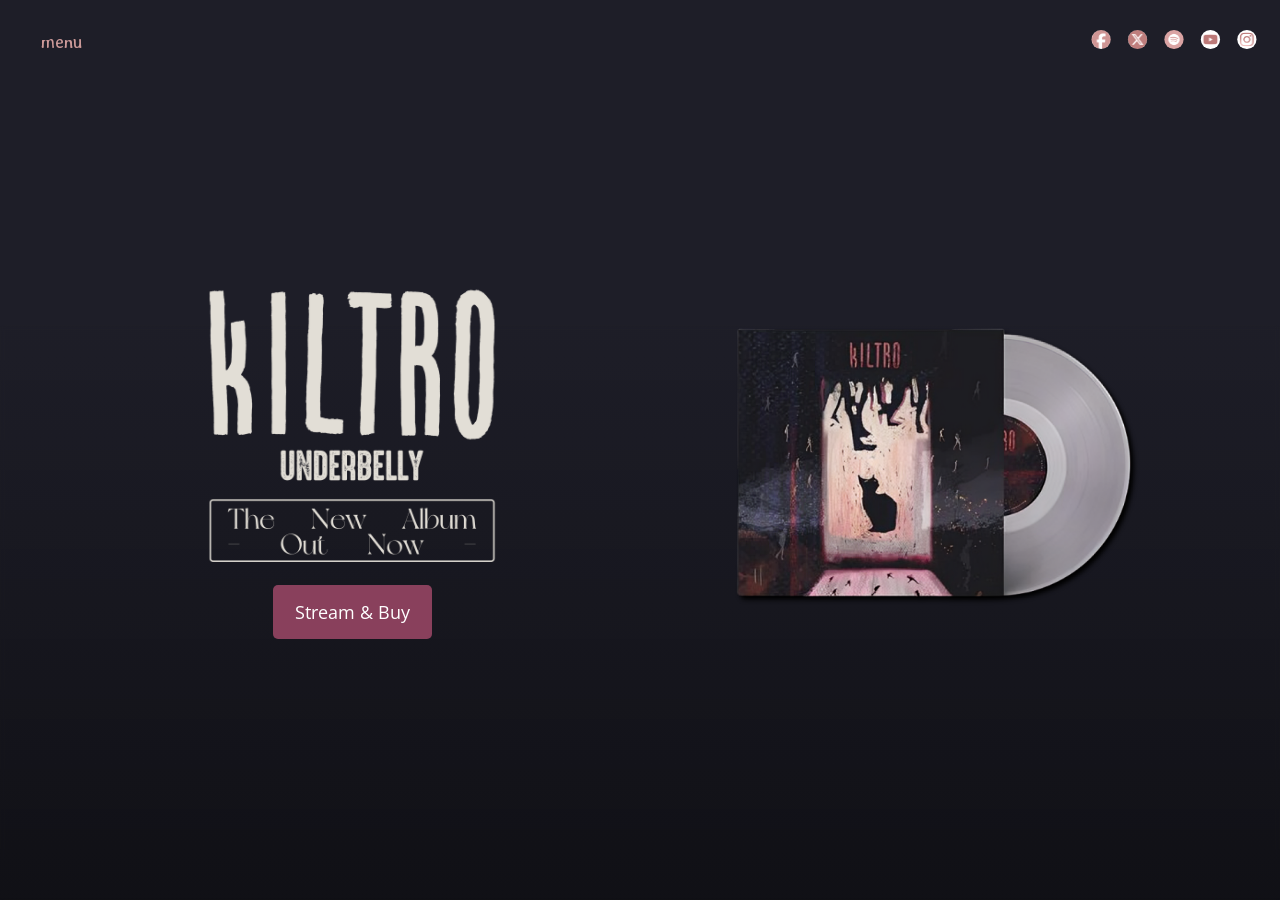
<file: templates/music.html>
<!DOCTYPE html>
<html lang="en">
  <head>
    <meta charset="UTF-8" />
    <meta name="viewport" content="width=device-width, initial-scale=1.0" />
    <title>Music</title>
    <link rel="stylesheet" href="../static/musicstyles.css" />
    <link rel="preconnect" href="https://fonts.googleapis.com" />
    <link rel="preconnect" href="https://fonts.gstatic.com" crossorigin />
    <link
      href="https://fonts.googleapis.com/css2?family=Averia+Libre:ital,wght@0,300;0,400;0,700;1,300;1,400;1,700&family=Open+Sans:ital,wght@0,300..800;1,300..800&display=swap"
      rel="stylesheet"
    />
  </head>

  <body>
    <div class="wrapper">
      <section class="hero">
        <div class="blue-to-black at-bottom hero-content-parallax"></div>
        <div class="hero__content hero-content-parallax">
          <div class="left__side__music__content">
            <img
              src="../static/kiltro/Kiltro+New+Album+Out+Now.webp"
              class="new_album_image"
              alt="Kiltro New Album Out Now"
            />

            <a href="https://onerpm.link/UNDERBELLY" target="_blank"
              ><button class="main__button">Stream & Buy</button></a
            >
          </div>
          <div class="right__side__music__content">
            <img
              src="../static/kiltro/underbelly_new.png"
              alt="Underbelly Album Cover"
              class="underbelly__album__image"
            />
          </div>
        </div>
      </section>

      <!-- <div class="album__wrapper"> -->
      <section class="albums__container">
        <div class="black-to-blue at-top stick"></div>

        <div class="album__container first-album">
          <div class="album__image__container">
            <img
              class="album_image"
              src="../static/kiltro/ofelia_album_image.png"
            />
          </div>
          <div class="stream__btn__container">
            <a href="https://onerpm.link/113559312350" target="_blank"
              ><button class="main__button stream_btn">Stream</button></a
            >
          </div>
        </div>

        <!-- <div class="second__album__wrapper"> -->
          <div class="album__container first-album">
            <div class="album__image__container">
              <img
                class="album_image"
                src="../static/kiltro/cratures_album_image.png"
              />
            </div>
            <div class="stream__btn__container">
              <a href="https://onerpm.link/421623151156" target="_blank"
                ><button class="main__button stream_btn">Stream</button></a
              >
            </div>
          </div>
        <!-- </div> -->

        <!-- <div class="third__album__wrapper"> -->
          <div class="album__container first-album">
            <div class="album__image__container">
              <img
                class="album_image"
                src="../static/kiltro/ouray_album_image.png"
              />
            </div>
            <div class="stream__btn__container">
              <a
                href="https://open.spotify.com/album/4mCqnHIsbVu2ZOGF7875nI?si=ViuZhIQMTNWQQLefvMEEuQ"
                target="_blank"
                ><button class="main__button stream_btn">Stream</button></a
              >
            </div>
          </div>
        <!-- </div> -->

      </section>

      <section class="footer">
        <p class="averia-libre-regular">© 2025 KILTRO | created by <a class="credit" href="https://www.linkedin.com/in/sofia-borodaenko/" target="_blank">Sofia Borodaenko</a></p>
      </section>
      <!-- </div> -->
    </div>

    <script type="module" src="../static/js/musicjs.js"></script>
  </body>
</html>
</file>
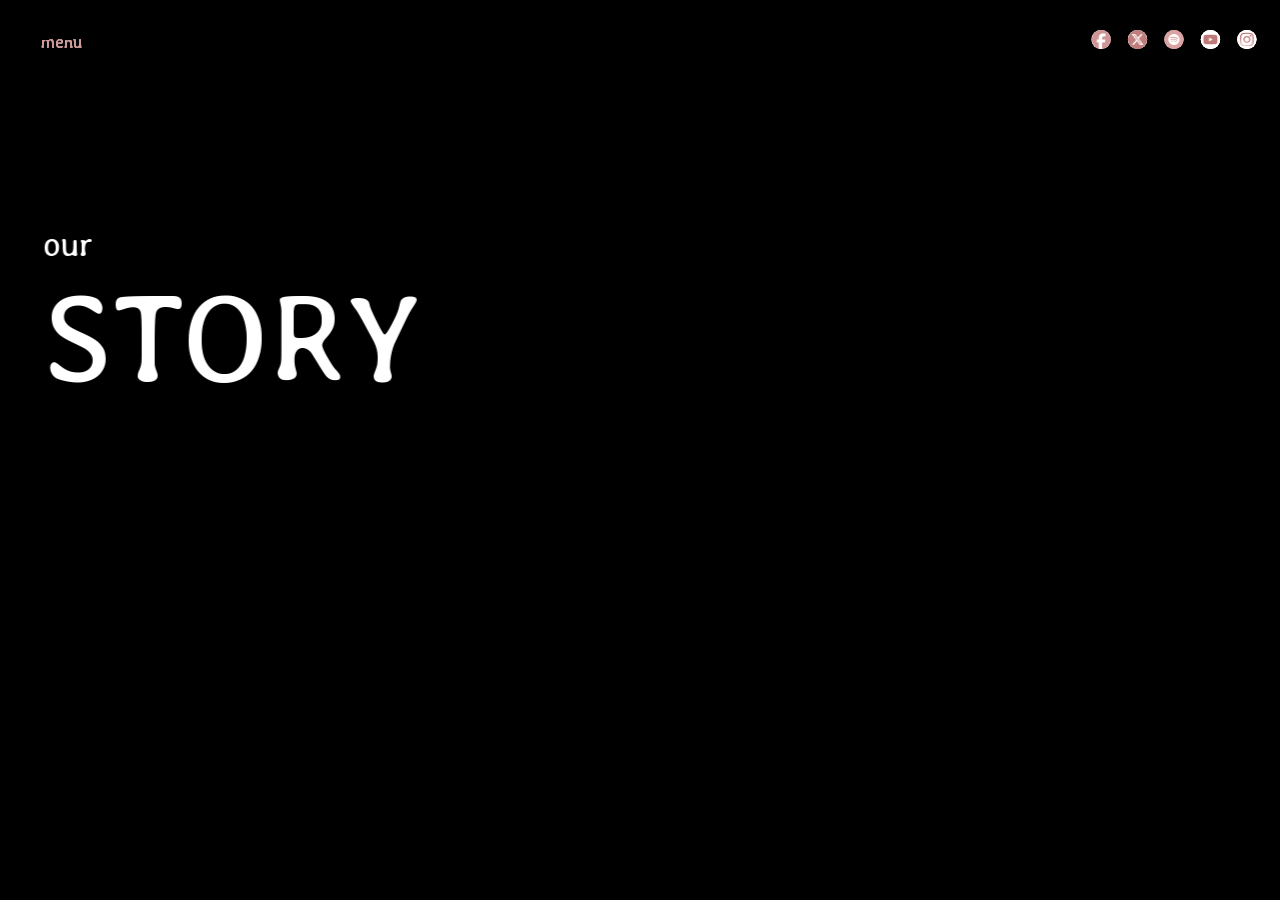
<file: templates/our_story.html>
<!DOCTYPE html>
<html lang="en">
  <head>
    <meta charset="UTF-8" />
    <meta name="viewport" content="width=device-width, initial-scale=1.0" />
    <title>Our Story</title>
    <link rel="icon" type="image/x-icon" href="/static/kiltro/kiltro_favicon.png">
    <link rel="stylesheet" href="../static/ourstory.css" />
    <link rel="preconnect" href="https://fonts.googleapis.com" />
    <link rel="preconnect" href="https://fonts.gstatic.com" crossorigin />
    <link
      href="https://fonts.googleapis.com/css2?family=Averia+Libre:ital,wght@0,300;0,400;0,700;1,300;1,400;1,700&family=Open+Sans:ital,wght@0,300..800;1,300..800&display=swap"
      rel="stylesheet"
    />
  </head>
  <body>
    <div class="wrapper">
      <section class="hero">
        <div class="background-parallax">
          <video
            src="../static/kiltro/on a night like this.mp4"
            type="video/mp4"
            muted
            autoplay
            loop
            playsinline
            class="hero-video"
          ></video>
        </div>

        <div class="text-content header-text-parallax">
          <h3 class="averia-libre-regular">our</h3>
          <h1 class="averia-libre-regular">STORY</h1>
        </div>
      </section>

      <section class="main__content">
        <div class="black-to-blue at-top"></div>
        <div class="general-block reveal_section section--hidden">
          <div class="text-block">
            <p>
              Years ago, Chilean-American singer/songwriter Chris Bowers
              Castillo moved to the port city of Valparaíso and became a walking
              tour guide. <br /><br />

              “I would dress up as Wally and give tours to families and kids,”
              he remembers with a laugh. “It was great, because I got to know
              the city incredibly well. I'd walk for hours, then spend the rest
              of the day partying and drinking, probably way too much. But I
              also wrote lots of new songs.”
            </p>
          </div>
          <div class="image-block">
            <img
              src="../static/kiltro/kiltro_younger.jpg"
              alt="Kiltro Lead Singer Younger"
              class="border_and_shadow kiltro_younger_img"
            />
          </div>
        </div>

        <div class="second_block">
          <div class="poster_img">
            <img
              src="../static/kiltro/red_poster_shadow.png"
              alt="Kiltro Red Poster"
            />
          </div>
          <div class="text-block">
            <p>
              Back in Denver, Chris looked for a moniker that reflected the
              evocative and subtly rebellious musical concepts percolating in
              his head, and settled on kiltro - a word used in Chile for stray
              dogs or mutts.
            </p>
          </div>
          <div class="poster_img">
            <img
              src="../static/kiltro/blue_poster_shadow.png"
              alt="Kiltro Blue Poster"
            />
          </div>
        </div>

        <div class="full_width_block">
          <div class="blue-to-black at-top"></div>

          <div class="image_and_content">
            <!-- <img
              src="../static/kiltro/kiltro_three.jpg"
              alt="Kiltro Band Full Width Image"
            /> -->

            <div class="parallax-image"></div>

            <div class="section__overlay mobile_hover">
              <p class="full_width_text">
                He then teamed up with bassist Will Parkhill and drummer Michael
                Devincenzi, later inviting Fez García to join the band as an
                additional percussionist on Kiltro's live gigs.
              </p>
            </div>
          </div>

          <div class="black-to-blue at-bottom"></div>
        </div>

        <div
          class="general-block second_general_block left-image reveal_section section--hidden"
        >
          <div class="image-block">
            <img
              src="../static/kiltro/kiltro_concert.jpg"
              alt="Kiltro Concert Image"
              class="border_and_shadow kiltro_younger_img"
            />
          </div>
          <div class="text-block">
            <p>
              “I wanted to do a project mixing different styles and aesthetics,”
              he says. “Valparaíso is my favorite city in the world and will
              always influence my music. There were street dogs everywhere, and
              I'm a mutt myself.” <br /><br />
              <br /><br />

              Titled Underbelly, Kiltro's sophomore album crystallizes those
              dreams and experiences into a post-rock manifesto of dazzling
              beauty. Its songs combine touches of shoegaze, ambient and
              neo-psychedelia with the soulful transcendence of South American
              folk - the purity of stringed instruments, supple syncopated
              percussion and elusive melodies that define the works of Latin
              American legends such as Violeta Parra, Víctor Jara and Atahualpa
              Yupanqui.
            </p>
          </div>
        </div>

        <div class="full_width_block second_width_block">
          <div class="blue-to-black at-top"></div>
          <div class="image_and_content second_full_width_content">
            <video
              src="../static/kiltro/softlyKiltro.mp4"
              type="video/mp4"
              muted
              autoplay
              loop
              playsinline
              class="full-width-video"
            ></video>

            <div class="text-block scrolling_text">
              <p>
                From the propulsive, chant-like groove of “Guanaco” to the
                art-pop panache of “All the Time in the World,” Underbelly is
                the kind of record that invites you to quiet down and listen,
                savoring every single detail. The album reaches an emotional
                pinnacle during its second half, when the majestic lament of
                “Softy” - seeped in exquisite cushions of reverb - segues into
                the hypnotic reverie of “Kerosene.”
              </p>
            </div>
          </div>
          <div class="black-to-blue at-bottom"></div>
          <p class="center_text">
            It also signals a new chapter in the fusion of Latin roots with
            mainstream rock, anchoring its sonic quest on a rare commodity:
            inspired songwriting.
          </p>
        </div>

        <div class="sixth_block">
          <div class="third_general_block">
            <div class="text-block">
              <p>
                “So much of this album is defined by the conditions that made
                it,” says Chris. “Our debut - 2019's Creatures of Habit - has a
                social, almost communal feel to it, because we played it live
                time after time before recording. In a way, the songs were
                troubleshooted in the presence of an audience, then honed in the
                studio. Underbelly, on the other hand, was made in quarantine.
                It was just us obsessing in the studio, and we ended up
                following whatever thread seemed most interesting at the time,
                which made for an album that is more experimental and creative.”
              </p>
            </div>
            <div class="image-block">
              <img
                src="../static/kiltro/kiltro_drumsticks.jpg"
                alt="Kiltro Drummer Shot from the Back"
                class="border_and_shadow kiltro_younger_img"
              />
            </div>
          </div>
          <p class="center_text">
            “We're trying to make sense of the process as we experience it,”
            adds Will, who returned to Denver and became part of Kiltro after a
            few years living abroad. “The way we make music, we're definitely
            not interested in dropping singles. Something that Chris and I have
            in common is our interest in capturing ambient textures that evoke a
            sense of place. When we first played music together - years before
            Kiltro - we got microphones and tried to record the sound of water
            running down a bathtub. It didn't work out then, but we revisited
            the same concept on this album.”
          </p>
        </div>

        <div class="two_image_block">
          <div class="image_hover">
            <img
              src="../static/kiltro/kiltro_guitar_orange.jpg"
              alt="Kiltro Lead Guitarist in Orange Light"
              class="border_and_shadow default-img"
            />
            <img
              src="../static/kiltro/kiltro_covid.png"
              alt="Kiltro Lead Guitarist in Orange Light"
              class="border_and_shadow hover-img"
            />

            <div class="section__overlay mobile_hover">
              <p class="two-image-text">
                Quarantine isolation allowed Kiltro to obsess over every single
                loop and melodic turn. Now that the band is ready to tour again,
                presenting the songs in a live setting poses a beautiful
                challenge.
              </p>
            </div>
          </div>

          <div class="image_hover">
            <img
              src="../static/kiltro/kiltro_drummer_1.jpg"
              alt="Kiltro's First Drummer"
              class="border_and_shadow default-img"
            />
            <img
              src="../static/kiltro/kiltro_drummer_2.jpg"
              alt="Kiltro's Second Drummer"
              class="border_and_shadow hover-img"
            />

            <div class="section__overlay">
              <p class="two-image-text">
                “We were mixing the album when the question came up: how the
                hell are we going to do this live?,” says Chris. “Live shows are
                a real important component of what we do - in a way, it's the
                very reason of why we make music. There will be four of us
                onstage, and I do a lot of live looping. We have two drummers,
                which helps a lot when you consider the percussive element of
                this album. I've learned that we don't have to favor a
                maximalist approach. People connect with melody and the concept.
                As long as the harmonic elements carry the emotional message
                across, you can take the songs into many possible directions.”
              </p>
            </div>
          </div>
        </div>

        <div class="stand-alone-center-text">
          <p>
            For now, the release of
            <a
              href="https://onerpm.link/UNDERBELLY"
              class="main__button"
              target="_blank"
              >Underbelly</a
            >
            marks a bold step forward in Kiltro's extraordinary musical journey.
          </p>
        </div>

        <div
          class="general-block eigth_general_block left-image reveal_section section--hidden"
        >
          <div class="image-block">
            <img
              src="../static/kiltro/kiltro_concert_three.jpg"
              alt="Kiltro Concert Image"
              class="border_and_shadow kiltro_younger_img"
            />
          </div>
          <div class="text-block">
            <p>
              “When we first started the band, I was playing folk songs -
              focusing on my interior spaces and finding catharsis through
              melody,” says Chris. “I've always been attracted to music that is
              melancholy and personal. Then we added the rhythmic component, and
              I realized that having a bit of noise and chaos can add emotional
              depth. Underbelly reflects everything that happens inside your
              soul when the world stops on its tracks.”
            </p>
          </div>
        </div>

        <div class="full_width_block last_block">
          <div class="blue-to-black at-top"></div>
          <div class="image_and_content">
            <!-- <video
              src="../static/kiltro/kiltro.com.mp4"
              type="video/mp4"
              muted
              autoplay
              loop
              playsinline
              class="full-width-video-kiltro-dot-com"
            ></video> -->

            <div class="parallax-image kiltro_fanclub_img"></div>

            <div class="section__overlay mobile_hover">
              <p class="full_width_text">
                “We tried a lot of new things on this record,” agrees Will. “We
                were living through unprecedented times and coming to terms with
                all of it. The album is a reflection of that. At the end of the
                day, we wanted to create the kind of music that we didn't hear
                anywhere else.”
              </p>
            </div>
          </div>
          <div class="black-to-blue at-bottom"></div>
        </div>

        <section class="footer">
          <p class="averia-libre-regular">© 2025 KILTRO | created by <a class="credit" href="https://www.linkedin.com/in/sofia-borodaenko/" target="_blank">Sofia Borodaenko</a></p>
        </section>
      </section>
    </div>

    <script type="module" src="../static/js/main.js"></script>
    <script type="module" src="../static/js/ourStory.js"></script>
  </body>
</html>
</file>
<file: netlify_deploy/static/styles.css>
:root {
  --hero-small: 2.1rem;
  --hero-large: 7.75rem;
  --hero-small-mobile: 1.5rem;
  --hero-large-mobile: 4.5rem;

  --body: 1.125;
  --header: 2.5rem;

  --menu-size: 1.25rem;

  --scroller-size: 1.5rem;

  --emphasize: #89405c;
  --emphasize_brighter: #d3628d;
  --main-color: #1e1e28;
  --menu-color: #cc9a99;

  --first-section-margin: 80px;
  --margin-size: 160px;
}

* {
  padding: 0;
  margin: 0;
  box-sizing: border-box;
  font-family: "Open Sans";
  /* outline: 1px solid red; */
}

html {
  overflow-x: hidden;
  font-weight: 400;
}

body {
  font-family: "Open Sans", sans-serif;
  color: white;
  background-color: #000000;
}

.averia-libre-regular {
  font-family: "Averia Libre", system-ui;
  font-weight: 400;
  font-style: normal;
}

a {
  color: inherit;
  text-decoration: none;
}

.emphasize {
  color: var(--emphasize);
}

.reveal_section {
  transition: transform 1s, opacity 1s;
}

.section--hidden {
  opacity: 0;
  transform: translateY(8rem);
}

.wrapper {
  height: 100vh;
  overflow-y: auto;
  overflow-x: hidden;
  perspective: 10px;
  scroll-behavior: smooth;
}

.hero {
  width: 100%;
  height: 120vh;
  /* background-color: #080908; */
  /* overflow: hidden; */
  position: relative;
  transform-style: preserve-3d;
  /* z-index: -100000; */
}

.background-parallax {
  background-color: #000000;
  /* position: absolute;
  z-index: inherit; */
  transform: translateZ(-10px) scale(2);
  z-index: 10;
  width: 100%;
  height: 100%;
}

.hero-video {
  width: 100%;
  height: 100%;
  object-fit: cover;
  translate: 20% 0%;
  /* z-index: 2; */
}

.header-text-parallax {
  transform: translateZ(-5px) scale(1.5);
}

.background-parallax,
.header-text-parallax {
  will-change: transform;
}

.hero .text-content {
  width: 30%;
  height: 30%;
  color: white;
  position: absolute;
  top: 12rem;
  margin-left: -10rem;
}

.hero h3 {
  font-size: var(--hero-small);
}

.hero h1 {
  font-size: var(--hero-large);
}

@media (max-width: 650px) {
  .hero .text-content {
    margin-left: -1rem;
  }

  .hero h3 {
    font-size: var(--hero-small-mobile);
  }
  .hero h1 {
    font-size: var(--hero-large-mobile);
  }
}

.scroller {
  max-width: 100%;
  position: absolute;
  bottom: 2rem;
}

.scroller__inner {
  display: flex;
  flex-wrap: nowrap;
  white-space: nowrap;
  gap: 1rem;
  width: max-content;
}

.scroller__inner li {
  list-style-type: none;
  font-size: var(--scroller-size);
}

.scroller[data-animated="true"] {
  overflow: hidden;
}

.scroller[data-animated="true"] .scroller__inner {
  animation: scroll 20s linear infinite;
}

@keyframes scroll {
  to {
    transform: translate(calc(-50% - 0.5rem));
  }
}

.blur-bg {
  backdrop-filter: blur(4.050000190734863px);
}

nav {
  font-size: var(--menu-size);
  position: fixed;
  width: 100vw;
  z-index: 1000;
  display: flex;
  align-items: center;
}

.dropdown {
  display: inline-block;
}

.dropdown button {
  background-color: transparent;
  font-size: 1.1rem;
  color: var(--menu-color);
  /* mix-blend-mode: difference; */
  margin: 1.44rem 1.56rem;
  padding: 0.5rem 1rem;
  border: none;
  cursor: pointer;
}

.dropdown a {
  display: block;
  font-size: 1.1rem;
  color: var(--menu-color);
  /* mix-blend-mode: color-dodge; */
  text-decoration: none;
  padding: 0.5rem 1rem;
}

.dropdown .content {
  display: none;
  position: absolute;
  border-radius: 0.5rem;
  max-width: 8.5rem;
  margin: -1.4rem 1.5rem;
}

.dropdown a:hover {
  color: var(--emphasize);
}

.dropdown:hover .content,
.dropdown .content:hover {
  display: block;
}

/* use this to make it clickable on phone in js later */
/* @media (hover: none) {
  
  .dropdown .content {
    display: block; 
  }
} */

.logo__links {
  margin-left: auto;
  margin-right: 1.44rem;
}

.logo__links .logos {
  display: flex;
  gap: 1rem;
}

.main__content {
  position: relative;
  width: 100%;
  background-color: var(--main-color);
  z-index: 1;
  transform: translateZ(0);
  will-change: transform;
}

.live__dates {
  display: flex;
  flex-direction: row;
  justify-content: center;
  padding: 0 5%;
  padding-top: var(--first-section-margin);
}

.live__dates .images {
  position: relative;
  width: 71.95rem;
  height: 55rem;
  /* width: 80vw;
  height: 70vw; */
}

.images .live_dates_images {
  /* width: 19.32vw; */
  width: 17.375rem;
  min-width: 19.32vw;
  height: auto;
  position: absolute;
}

#drummer_image {
  /* top: 2.6%;
  left: 8.5%; */
  top: 2.375rem;
  /* left: 3.4375rem; */
}

#guitar_image {
  /* top: 25%;
  left: 45.5%; */
  top: 15.5rem;
  left: 19rem;
}

#rainbow_image {
  /* top: 50%;
  left: 8.5%; */
  top: 32.125rem;
  /* left: 3.4375rem; */
}

.content {
  position: relative;
  display: flex;
  flex-direction: column;
  gap: 1.5rem;
  margin: 5% auto;
  width: 100%;
  height: 80vh;
}

.content h3 {
  font-size: var(--header);
}

.bold {
  font-weight: 650;
  font-size: var(--menu-size);
}

.content #live_events_container {
  width: 100%;
  display: flex;
  flex-direction: column;
  gap: 3rem;
}

.event__dates {
  display: flex;
  gap: 5.6875rem;
  font-size: var(--body);
  padding: 0.5rem;
  align-items: center;
  border-radius: 0.3125rem;
  background: rgba(30, 30, 40, 0.48);
  backdrop-filter: blur(4.050000190734863px);
}

.no__events {
  width: 80%;
  height: 5rem;
  display: flex;
  justify-content: center;
  align-items: center;
  border-radius: 0.9375rem;
  background: rgba(30, 30, 40, 0.48);
  backdrop-filter: blur(4.050000190734863px);
}

.event__dates .date {
  width: max-content;
  line-height: 2;
}

.content .view_more_events {
  margin-top: auto;
  align-self: center;
}

.main__button {
  display: flex;
  width: max-content;
  height: 3.375rem;
  padding: 0.875rem 1.0625rem 0.9375rem 1.0625rem;
  justify-content: center;
  align-items: center;
  flex-shrink: 0;
  border-radius: 0.3125rem;
  background: var(--emphasis-colour, #89405c);
  border: 5px solid transparent;
  color: white;
  font-size: 18px;
}

.main__button:hover {
  background: var(--main-color);
  border: 5px solid var(--menu-color);
  cursor: pointer;
}

.music_video__section {
  width: 100%;
  height: 100vh;
  background-image: url("../static/kiltro/kiltro_chile.jpg");
  background-size: cover;
  display: flex;
  justify-content: center;
  margin-top: var(--margin-size);
}

.music_videos {
  width: 80%;
  display: flex;
  flex-wrap: wrap;
  gap: 3rem;
  justify-content: center;
  align-items: center;
}

.music_videos > iframe {
  flex: 0 0 35%;
  max-width: 35%;
  max-height: 30%;
  aspect-ratio: 16 / 9;
  border: none;
}

@media (max-width: 800px) {
  .live__dates {
    position: relative;
    flex-direction: column;
    align-items: center;
    justify-content: center;
  }
  .live__dates .content {
    position: absolute;
    top: 0;
    /* margin-bottom: 2rem; */
    margin-top: var(--first-section-margin);
    width: 90vw;
    height: 100vh;
    left: 50%;
    transform: translateX(-50%);
    text-align: center;
  }
  .event__dates {
    flex-direction: column;
    gap: 1.5rem;
    width: max-content;
    margin: 0 auto;
  }

  .event__dates .emphasize {
    color: var(--emphasize_brighter);
  }

  .live__dates .images {
    width: 98vw;
    height: 140vw;
    max-width: none;
    max-height: none;
    /* transform: translateX(-10%); */
  }

  .images .live_dates_images {
    width: 48%;
    min-width: 5rem;
    max-width: none;
  }

  #drummer_image {
    /* top: 2.6%;
  left: 8.5%; */
    top: 2.375rem;
    left: 3.4375rem;
  }

  #guitar_image {
    /* top: 25%;
  left: 45.5%; */
    top: 10.5rem;
    left: 12.5rem;
  }

  #rainbow_image {
    /* top: 50%;
  left: 8.5%; */
    top: 25.125rem;
    left: 1.4375rem;
  }

  .get__notified {
    padding-top: var(--margin-size);
  }

  .music_videos > iframe {
    flex: 0 0 50%;
    max-width: 50%;
    max-height: 50%;
    aspect-ratio: 16 / 9;
    border: none;
  }
}

.black-to-blue {
  width: 100%;
  height: 11rem;
  pointer-events: none;
  background: linear-gradient(
    0deg,
    rgba(30, 30, 40, 0.28) 13.98%,
    rgba(0, 0, 0, 0.55) 100%
  );
  backdrop-filter: blur(2px);
  z-index: 0;
}

.blue-to-black {
  width: 100%;
  height: 11rem;
  pointer-events: none;
  background: linear-gradient(
    0deg,
    rgba(0, 0, 0, 0.55) 13.98%,
    rgba(30, 30, 40, 0.28) 100%
  );
  backdrop-filter: blur(2px);
  z-index: 0;
}

.at-bottom {
  position: absolute;
  bottom: 0;
}

.at-top {
  position: absolute;
  top: 0;
}

.get__notified {
  width: 100%;
  margin: 0 auto;
  display: flex;
  flex-direction: column;
  align-items: center;
  justify-content: center;
  gap: 1rem;
}

.get__notified a {
  text-decoration: none;
}

.center-text {
  text-align: center;
}

.music__section {
  width: 100%;
  height: 60vh;
  margin-top: var(--margin-size);
  position: relative;
  overflow: hidden;
}

.music__section .landing__music {
  width: 100%;
  height: 100%;
  object-fit: cover;
  display: block;
}

.music__section:hover .landing__music {
  transform: scale(1.3);
  transition: transform 0.3s ease-in-out;
}

.section__overlay {
  position: absolute;
  top: 0;
  left: 0;
  width: 100%;
  height: 100%;
  background: rgba(0, 0, 0, 0.48);
  display: flex;
  align-items: center;
  justify-content: center;
  opacity: 0;
  transition: all 0.3s ease-in-out;
}

.section__overlay:hover {
  opacity: 1;
}

.music_title {
  font-size: var(--header);
}

.shop__section {
  width: 100%;
  display: flex;
  flex-direction: row;
  margin-top: var(--margin-size);
}

.shop__section .poster {
  position: relative;
  width: 33.33%;
  height: 80vh;
  overflow: hidden;
}

@media (max-width: 650px) {
  .shop__section .poster {
    height: 50vh;
  }
}

.poster a {
  text-decoration: none;
  color: white;
}

.poster .poster__image {
  width: 100%;
  height: 100%;
  object-fit: cover;
  object-position: 55% 20%;
  transition: transform 0.3s ease-in-out;
}

.poster:hover .poster__image {
  transform: scale(1.3);
}

.poster__overlay {
  position: absolute;
  top: 0;
  left: 0;
  width: 100%;
  height: 100%;
  background: rgba(0, 0, 0, 0.48);
  opacity: 0;
  transition: all 0.3s ease-in-out;
}

.poster_scroller {
  top: 50%;
}

.poster__overlay:hover {
  opacity: 1;
}

.contact__section {
  width: 100%;
  display: flex;
  flex-direction: row;
  margin-top: var(--margin-size);
  /* margin-bottom: 80px; */
  padding: 0 5%;
}

.contact__image {
  width: 36.8rem;
  height: 100%;
  margin-left: auto;
}

.contact__image .contact__image__img {
  width: 100%;
  height: 100%;
  object-fit: cover;
}

.border_and_shadow {
  border-radius: 0.9375rem;
  box-shadow: 8.5px 10.5px 19.3px 0 rgba(137, 64, 92, 0.25),
    17px 21px 4px 0 rgba(0, 0, 0, 0.25);
}

.underlined {
  text-decoration: underline;
}

.contact__info {
  width: 50%;
  height: 100vh;
  margin: auto 0;
  padding-top: 10rem;
}

.contact__details {
  width: 100%;
  padding: 1rem 0;
}

.contact__info h3 {
  padding-bottom: 2rem;
}

.contact__details p {
  font-size: 24px;
  display: flex;
  align-items: center;
}

.contact__details .main_info {
  display: inline-block;
  margin-left: auto;
  font-size: 18px;
}

@media (max-width: 1200px) {
  .contact__info {
    padding-top: 0;
  }

  .contact__info h3 {
    text-align: center;
  }

  .contact__details p {
    flex-direction: column;
  }

  .contact__details .main_info {
    margin-left: 0;
    margin-top: 1rem;
    text-align: center;
  }
}

@media (max-width: 650px) {
  .contact__section {
    flex-direction: column;
    align-items: center;
    gap: 3rem;
  }

  .contact__image {
    width: 100%;
    height: auto;
    margin-left: 0;
  }

  .contact__info {
    width: 100%;
    height: auto;
  }

  .contact__details p {
    font-size: 20px;
    flex-direction: column;
    align-items: center;
  }
}

.footer {
  position: relative;
  width: 100%;
  /* height: 5vh; */
  display: flex;
  padding-left: 2.5rem;
  padding-top: 80px;
  padding-bottom: 1rem;
  background-color: var(--main-color);
  margin-top: -1px; /* to prevent gap between footer and main__content section */
}

.footer p {
  margin-left: auto;
  margin-right: 2.5rem;
  font-size: 16px;
}

.footer .credit:hover {
  color: var(--emphasize_brighter);
}
</file>
<file: static/styles.css>
:root {
  --hero-small: 2.1rem;
  --hero-large: 7.75rem;
  --hero-small-mobile: 1.5rem;
  --hero-large-mobile: 4.5rem;

  --body: 1.125;
  --header: 2.5rem;

  --menu-size: 1.25rem;

  --scroller-size: 1.5rem;

  --emphasize: #89405c;
  --emphasize_brighter: #d3628d;
  --main-color: #1e1e28;
  --menu-color: #cc9a99;

  --first-section-margin: 80px;
  --margin-size: 160px;
}

* {
  padding: 0;
  margin: 0;
  box-sizing: border-box;
  font-family: "Open Sans";
  /* outline: 1px solid red; */
}

html {
  overflow-x: hidden;
  font-weight: 400;
}

body {
  font-family: "Open Sans", sans-serif;
  color: white;
  background-color: #000000;
}

.averia-libre-regular {
  font-family: "Averia Libre", system-ui;
  font-weight: 400;
  font-style: normal;
}

a {
  color: inherit;
  text-decoration: none;
}

.emphasize {
  color: var(--emphasize);
}

.reveal_section {
  transition: transform 1s, opacity 1s;
}

.section--hidden {
  opacity: 0;
  transform: translateY(8rem);
}

.wrapper {
  height: 100vh;
  overflow-y: auto;
  overflow-x: hidden;
  perspective: 10px;
  scroll-behavior: smooth;
}

.hero {
  width: 100%;
  height: 120vh;
  /* background-color: #080908; */
  /* overflow: hidden; */
  position: relative;
  transform-style: preserve-3d;
  /* z-index: -100000; */
}

.background-parallax {
  background-color: #000000;
  /* position: absolute;
  z-index: inherit; */
  transform: translateZ(-10px) scale(2);
  z-index: 10;
  width: 100%;
  height: 100%;
}

.hero-video {
  width: 100%;
  height: 100%;
  object-fit: cover;
  translate: 20% 0%;
  /* z-index: 2; */
}

.header-text-parallax {
  transform: translateZ(-5px) scale(1.5);
}

.background-parallax,
.header-text-parallax {
  will-change: transform;
}

.hero .text-content {
  width: 30%;
  height: 30%;
  color: white;
  position: absolute;
  top: 12rem;
  margin-left: -10rem;
}

.hero h3 {
  font-size: var(--hero-small);
}

.hero h1 {
  font-size: var(--hero-large);
}

@media (max-width: 650px) {
  .hero .text-content {
    margin-left: -1rem;
  }

  .hero h3 {
    font-size: var(--hero-small-mobile);
  }
  .hero h1 {
    font-size: var(--hero-large-mobile);
  }
}

.scroller {
  max-width: 100%;
  position: absolute;
  bottom: 2rem;
}

.scroller__inner {
  display: flex;
  flex-wrap: nowrap;
  white-space: nowrap;
  gap: 1rem;
  width: max-content;
}

.scroller__inner li {
  list-style-type: none;
  font-size: var(--scroller-size);
}

.scroller[data-animated="true"] {
  overflow: hidden;
}

.scroller[data-animated="true"] .scroller__inner {
  animation: scroll 20s linear infinite;
}

@keyframes scroll {
  to {
    transform: translate(calc(-50% - 0.5rem));
  }
}

.blur-bg {
  backdrop-filter: blur(4.050000190734863px);
}

nav {
  font-size: var(--menu-size);
  position: fixed;
  width: 100vw;
  z-index: 1000;
  display: flex;
  align-items: center;
}

.dropdown {
  display: inline-block;
}

.dropdown button {
  background-color: transparent;
  font-size: 1.1rem;
  color: var(--menu-color);
  /* mix-blend-mode: difference; */
  margin: 1.44rem 1.56rem;
  padding: 0.5rem 1rem;
  border: none;
  cursor: pointer;
}

.dropdown a {
  display: block;
  font-size: 1.1rem;
  color: var(--menu-color);
  /* mix-blend-mode: color-dodge; */
  text-decoration: none;
  padding: 0.5rem 1rem;
}

.dropdown .content {
  display: none;
  position: absolute;
  border-radius: 0.5rem;
  max-width: 8.5rem;
  margin: -1.4rem 1.5rem;
}

.dropdown a:hover {
  color: var(--emphasize);
}

.dropdown:hover .content,
.dropdown .content:hover {
  display: block;
}

/* use this to make it clickable on phone in js later */
/* @media (hover: none) {
  
  .dropdown .content {
    display: block; 
  }
} */

.logo__links {
  margin-left: auto;
  margin-right: 1.44rem;
}

.logo__links .logos {
  display: flex;
  gap: 1rem;
}

.main__content {
  position: relative;
  width: 100%;
  background-color: var(--main-color);
  z-index: 1;
  transform: translateZ(0);
  will-change: transform;
}

.live__dates {
  display: flex;
  flex-direction: row;
  justify-content: center;
  padding: 0 5%;
  padding-top: var(--first-section-margin);
}

.live__dates .images {
  position: relative;
  width: 71.95rem;
  height: 55rem;
  /* width: 80vw;
  height: 70vw; */
}

.images .live_dates_images {
  /* width: 19.32vw; */
  width: 17.375rem;
  min-width: 19.32vw;
  height: auto;
  position: absolute;
}

#drummer_image {
  /* top: 2.6%;
  left: 8.5%; */
  top: 2.375rem;
  /* left: 3.4375rem; */
}

#guitar_image {
  /* top: 25%;
  left: 45.5%; */
  top: 15.5rem;
  left: 19rem;
}

#rainbow_image {
  /* top: 50%;
  left: 8.5%; */
  top: 32.125rem;
  /* left: 3.4375rem; */
}

.content {
  position: relative;
  display: flex;
  flex-direction: column;
  gap: 1.5rem;
  margin: 5% auto;
  width: 100%;
  height: 80vh;
}

.content h3 {
  font-size: var(--header);
}

.bold {
  font-weight: 650;
  font-size: var(--menu-size);
}

.content #live_events_container {
  width: 100%;
  display: flex;
  flex-direction: column;
  gap: 3rem;
}

.event__dates {
  display: flex;
  gap: 5.6875rem;
  font-size: var(--body);
  padding: 0.5rem;
  align-items: center;
  border-radius: 0.3125rem;
  background: rgba(30, 30, 40, 0.48);
  backdrop-filter: blur(4.050000190734863px);
}

.no__events {
  width: 80%;
  height: 5rem;
  display: flex;
  justify-content: center;
  align-items: center;
  border-radius: 0.9375rem;
  background: rgba(30, 30, 40, 0.48);
  backdrop-filter: blur(4.050000190734863px);
}

.event__dates .date {
  width: max-content;
  line-height: 2;
}

.content .view_more_events {
  margin-top: auto;
  align-self: center;
}

.main__button {
  display: flex;
  width: max-content;
  height: 3.375rem;
  padding: 0.875rem 1.0625rem 0.9375rem 1.0625rem;
  justify-content: center;
  align-items: center;
  flex-shrink: 0;
  border-radius: 0.3125rem;
  background: var(--emphasis-colour, #89405c);
  border: 5px solid transparent;
  color: white;
  font-size: 18px;
}

.main__button:hover {
  background: var(--main-color);
  border: 5px solid var(--menu-color);
  cursor: pointer;
}

.music_video__section {
  width: 100%;
  height: 100vh;
  background-image: url("../static/kiltro/kiltro_chile.jpg");
  background-size: cover;
  display: flex;
  justify-content: center;
  margin-top: var(--margin-size);
}

.music_videos {
  width: 80%;
  display: flex;
  flex-wrap: wrap;
  gap: 3rem;
  justify-content: center;
  align-items: center;
}

.music_videos > iframe {
  flex: 0 0 35%;
  max-width: 35%;
  max-height: 30%;
  aspect-ratio: 16 / 9;
  border: none;
}

@media (max-width: 800px) {
  .live__dates {
    position: relative;
    flex-direction: column;
    align-items: center;
    justify-content: center;
  }
  .live__dates .content {
    position: absolute;
    top: 0;
    /* margin-bottom: 2rem; */
    margin-top: var(--first-section-margin);
    width: 90vw;
    height: 100vh;
    left: 50%;
    transform: translateX(-50%);
    text-align: center;
  }
  .event__dates {
    flex-direction: column;
    gap: 1.5rem;
    width: max-content;
    margin: 0 auto;
  }

  .event__dates .emphasize {
    color: var(--emphasize_brighter);
  }

  .live__dates .images {
    width: 98vw;
    height: 140vw;
    max-width: none;
    max-height: none;
    /* transform: translateX(-10%); */
  }

  .images .live_dates_images {
    width: 48%;
    min-width: 5rem;
    max-width: none;
  }

  #drummer_image {
    /* top: 2.6%;
  left: 8.5%; */
    top: 2.375rem;
    left: 3.4375rem;
  }

  #guitar_image {
    /* top: 25%;
  left: 45.5%; */
    top: 10.5rem;
    left: 12.5rem;
  }

  #rainbow_image {
    /* top: 50%;
  left: 8.5%; */
    top: 25.125rem;
    left: 1.4375rem;
  }

  .get__notified {
    padding-top: var(--margin-size);
  }

  .music_videos > iframe {
    flex: 0 0 50%;
    max-width: 50%;
    max-height: 50%;
    aspect-ratio: 16 / 9;
    border: none;
  }
}

.black-to-blue {
  width: 100%;
  height: 11rem;
  pointer-events: none;
  background: linear-gradient(
    0deg,
    rgba(30, 30, 40, 0.28) 13.98%,
    rgba(0, 0, 0, 0.55) 100%
  );
  backdrop-filter: blur(2px);
  z-index: 0;
}

.blue-to-black {
  width: 100%;
  height: 11rem;
  pointer-events: none;
  background: linear-gradient(
    0deg,
    rgba(0, 0, 0, 0.55) 13.98%,
    rgba(30, 30, 40, 0.28) 100%
  );
  backdrop-filter: blur(2px);
  z-index: 0;
}

.at-bottom {
  position: absolute;
  bottom: 0;
}

.at-top {
  position: absolute;
  top: 0;
}

.get__notified {
  width: 100%;
  margin: 0 auto;
  display: flex;
  flex-direction: column;
  align-items: center;
  justify-content: center;
  gap: 1rem;
}

.get__notified a {
  text-decoration: none;
}

.center-text {
  text-align: center;
}

.music__section {
  width: 100%;
  height: 60vh;
  margin-top: var(--margin-size);
  position: relative;
  overflow: hidden;
}

.music__section .landing__music {
  width: 100%;
  height: 100%;
  object-fit: cover;
  display: block;
}

.music__section:hover .landing__music {
  transform: scale(1.3);
  transition: transform 0.3s ease-in-out;
}

.section__overlay {
  position: absolute;
  top: 0;
  left: 0;
  width: 100%;
  height: 100%;
  background: rgba(0, 0, 0, 0.48);
  display: flex;
  align-items: center;
  justify-content: center;
  opacity: 0;
  transition: all 0.3s ease-in-out;
}

.section__overlay:hover {
  opacity: 1;
}

.music_title {
  font-size: var(--header);
}

.shop__section {
  width: 100%;
  display: flex;
  flex-direction: row;
  margin-top: var(--margin-size);
}

.shop__section .poster {
  position: relative;
  width: 33.33%;
  height: 80vh;
  overflow: hidden;
}

@media (max-width: 650px) {
  .shop__section .poster {
    height: 50vh;
  }
}

.poster a {
  text-decoration: none;
  color: white;
}

.poster .poster__image {
  width: 100%;
  height: 100%;
  object-fit: cover;
  object-position: 55% 20%;
  transition: transform 0.3s ease-in-out;
}

.poster:hover .poster__image {
  transform: scale(1.3);
}

.poster__overlay {
  position: absolute;
  top: 0;
  left: 0;
  width: 100%;
  height: 100%;
  background: rgba(0, 0, 0, 0.48);
  opacity: 0;
  transition: all 0.3s ease-in-out;
}

.poster_scroller {
  top: 50%;
}

.poster__overlay:hover {
  opacity: 1;
}

.contact__section {
  width: 100%;
  display: flex;
  flex-direction: row;
  margin-top: var(--margin-size);
  /* margin-bottom: 80px; */
  padding: 0 5%;
}

.contact__image {
  width: 36.8rem;
  height: 100%;
  margin-left: auto;
}

.contact__image .contact__image__img {
  width: 100%;
  height: 100%;
  object-fit: cover;
}

.border_and_shadow {
  border-radius: 0.9375rem;
  box-shadow: 8.5px 10.5px 19.3px 0 rgba(137, 64, 92, 0.25),
    17px 21px 4px 0 rgba(0, 0, 0, 0.25);
}

.underlined {
  text-decoration: underline;
}

.contact__info {
  width: 50%;
  height: 100vh;
  margin: auto 0;
  padding-top: 10rem;
}

.contact__details {
  width: 100%;
  padding: 1rem 0;
}

.contact__info h3 {
  padding-bottom: 2rem;
}

.contact__details p {
  font-size: 24px;
  display: flex;
  align-items: center;
}

.contact__details .main_info {
  display: inline-block;
  margin-left: auto;
  font-size: 18px;
}

@media (max-width: 1200px) {
  .contact__info {
    padding-top: 0;
  }

  .contact__info h3 {
    text-align: center;
  }

  .contact__details p {
    flex-direction: column;
  }

  .contact__details .main_info {
    margin-left: 0;
    margin-top: 1rem;
    text-align: center;
  }
}

@media (max-width: 650px) {
  .contact__section {
    flex-direction: column;
    align-items: center;
    gap: 3rem;
  }

  .contact__image {
    width: 100%;
    height: auto;
    margin-left: 0;
  }

  .contact__info {
    width: 100%;
    height: auto;
  }

  .contact__details p {
    font-size: 20px;
    flex-direction: column;
    align-items: center;
  }
}

.footer {
  position: relative;
  width: 100%;
  /* height: 5vh; */
  display: flex;
  padding-left: 2.5rem;
  padding-top: 80px;
  padding-bottom: 1rem;
  background-color: var(--main-color);
  margin-top: -1px; /* to prevent gap between footer and main__content section */
}

.footer p {
  margin-left: auto;
  margin-right: 2.5rem;
  font-size: 16px;
}

.footer .credit:hover {
  color: var(--emphasize_brighter);
}
</file>
<file: netlify_deploy/static/musicstyles.css>
@import url("../static/styles.css");

body {
  background-color: var(--main-color);
}

a {
  text-decoration: none;
}

.stream__btn__container a {
  width: 100%;
}

.hero {
  z-index: 0;
}


.hero__content {
  width: 100%;
  height: 100%;
  display: flex;
  justify-content: center;
  align-items: center;
  padding: 0 5%;
  padding-bottom: 5rem;
  z-index: 0;
}

.hero-content-parallax {
  transform: translateZ(-10px) scale(2);
  z-index: -10;
}

.blue-to-black {
  height: 50rem;
  /* z-index: -10; */
}

.black-to-blue {
  z-index: 0;
}

.at-bottom {
  position: absolute;
  bottom: -20rem;
}

.stick {
  position: sticky;
  top: 0;
}

.left__side__music__content {
  display: flex;
  flex-direction: column;
  justify-content: center;
  align-items: center;
  width: 100%;
}

.new_album_image {
  width: 100%;
  height: 100%;
  object-fit: cover;
}

.right__side__music__content {
  /* display: flex;
  flex-direction: column;
  justify-content: center;
  align-items: center; */
  width: 100%;
  height: 50vh;
  overflow: hidden;
  position: relative;
}

.underbelly__album__image {
  width: 100%;
  height: 100%;
  object-fit: cover;
}

@media (max-width: 650px) {
  .hero__content {
    flex-direction: column;
    align-items: center;
    padding: 0;
  }

  .left__side__music__content,
  .right__side__music__content {
    width: 100%;
  }

  .left__side__music__content {
    /* padding-top: 30%; */
  }

  .underbelly__album__image {
    /* transform: translateY(-15%); */
  }

  .album__shade {
    width: 100%;
    height: 3rem;
    top: -10rem;
    left: -1rem;
  }
}

.albums__container {
  width: 100%;
  position: relative;
  display: flex;
  flex-direction: column;
  background-color: var(--main-color);
  /* transform-style: preserve-3d; */
}

.album__container {
  width: 100%;
  height: 90vh;
  margin-top: calc(var(--first-section-margin) / 2);
  display: flex;
  flex-direction: row;
  z-index: 1;
}

.first-album {
  position: sticky;
  top: 10vh;
  z-index: 1;
}

.album__image__container {
  width: 65%;
  /* overflow: hidden; */
}

.album_image {
  width: 100%;
  height: auto;
  object-fit: cover;
  /* transform: scale(1.4); */
  /* object-position: -30px -130px; */
}

.stream__btn__container {
  width: 35%;
  height: 10vh;
  display: flex;
  justify-content: center;
  align-items: center;
  padding: 2rem;
  z-index: 1;
}

.stream_btn {
  width: 100%;
}

@media (max-width: 650px) {
  .album__container {
    flex-direction: column;
    height: auto;
  }

  .album__image__container {
    width: 100%;
    height: 50vh;
    display: flex;
    align-items: flex-end;
  }

  .stream__btn__container {
    width: 100%;
    height: auto;
    padding: 1rem;
    align-items: flex-start;
  }

  .album_image {
    transform: scale(1.04);
    /* object-position: -6px 30px; */
  }

  .footer {
    position: relative;
    bottom: -20vh;
  }
}
</file>
<file: netlify_deploy/static/ourstory.css>
@import url("../static/styles.css");

body,
html {
  height: 100%;
}

.wrapper * {
  /* outline: 1px solid red; */
}

body {
  background-color: var(--main-color);
  font-family: "Open Sans", sans-serif;
  color: white;
}

.background-parallax,
.header-text-parallax {
  will-change: transform;
}

.hero-video {
  translate: 0% 0%;
}

.general-block,
.image-block,
.text-block {
  position: relative;
  z-index: 1;
}

.main__content {
  position: relative;
  line-height: 174.507%; /* 1.96319rem */
  letter-spacing: 0.0225rem;
}

.general-block {
  width: 100%;
  margin: 0 auto;
  display: flex;
  justify-content: space-between;
  align-items: center;
  padding: 0 5%;
  padding-top: var(--margin-size);
}

.text-block {
  width: 65%;
}

.image-block {
  width: 45%;
  display: flex;
  justify-content: right;
}

.image-block .kiltro_younger_img {
  width: 80%;
  object-fit: cover;
}

@media (max-width: 650px) {
  .general-block,
  .third_general_block {
    flex-direction: column;
  }

  /* .second_block {
    padding-top: 5rem !important;
    padding-bottom: 5rem !important;
  } */

  .image-block {
    width: 100%;
    justify-content: center !important;
    padding: 2rem 0 !important;
  }

  .sixth_block .center_text {
    width: 75%;
    padding-top: 1rem !important;
    padding: 0 5%;
    margin: 0 auto;
  }

  .two-image-text {
    height: 90%;
  }

  .full_width_block .parallax-image {
    transform: scale(1);
  }

  .kiltro_fanclub_img {
    transform: scale(1);
  }

  .second_width_block .text-block {
    position: absolute;
    top: 100% !important;
  }

  .scrolling_text {
    box-sizing: border-box;
    animation: scrollUp 30s linear infinite;
  }

  @keyframes scrollUp {
    0% {
      transform: translateY(100%);
    }
    100% {
      transform: translateY(-600%);
    }
  }
}

.second_block {
  width: 100%;
  padding: 0 5%;
  display: flex;
  justify-content: center;
  align-items: center;
  padding-top: 0 !important;
  margin-top: var(--margin-size);
}

.poster_img {
  width: 30%;
  display: flex;
  justify-content: center;
}

.poster_img img {
  width: 120%;
  object-fit: cover;
}

.second_block .text-block {
  text-align: center;
}

.full_width_block {
  width: 100%;
  height: 120vh;
  margin-top: var(--margin-size);
}

.full_width_block .image_and_content {
  width: 100%;
  height: 70vh;
  position: relative;
  overflow: hidden;

  /* TRYING OUT SOMETHING */
}

.full_width_block .parallax-image {
  width: 100%;
  height: 100%;
  background-image: url("../static/kiltro/kiltro_three.jpg");
  background-attachment: fixed;
  background-position: center;
  background-repeat: no-repeat;
  background-size: cover;

  transition: transform 0.3s ease-in-out;
}

.safari .full_width_block .parallax-image {
  background-attachment: scroll;
}

.kiltro_fanclub_img {
  background-image: url("../static/kiltro/kiltro_fanclub.png") !important;
}

/* .full_width_block .image_and_content img {
  width: 100%;
  height: 100%;
  object-fit: cover;
  transition: transform 0.3s ease-in-out;
} */

.full_width_block .at-top,
.full_width_block .at-bottom {
  position: relative;
}

.full_width_text {
  width: 70%;
  font-size: 1.5rem;
  font-style: normal;
  font-weight: 400;
  line-height: normal;
}

.second_general_block {
  padding-top: 0;
  /* position: relative; */
  margin-top: calc(var(--margin-size)) !important;
}

.left-image .image-block {
  justify-content: left;
}

/* .second_width_block {
  background-color: red;
} */

.full_width_block .full-width-video {
  width: 100%;
  height: 100%;
  object-fit: cover;
  position: relative;
  translate: -5% 0%;
}

.second_full_width_content {
  background-color: black;
}

.second_width_block .text-block {
  position: absolute;
  top: 25%;
  left: 60%;
  width: 35%;
  height: 35%;
}

.second_width_block .center_text {
  position: relative;
  bottom: 17%;
  left: 50%;
  transform: translateX(-50%);
  width: 80%;
}

.third_general_block {
  position: relative;
  display: flex;
  justify-content: space-between;
  align-items: center;
}

.sixth_block {
  width: 100%;
  /* height: 80vh; */
  margin: 0 auto;
  padding: 0 5%;
  margin-top: var(--margin-size);
  position: relative;
}

.sixth_block .center_text {
  position: relative;
  padding-top: 5rem;
}

.two_image_block {
  position: relative;
  width: 100%;
  padding: 0 5%;
  display: flex;
  justify-content: center;
  gap: 7rem;
  margin-top: calc(var(--margin-size) * 2);
}

.image_hover {
  position: relative;
  width: 45%;
  height: clamp(200px, 40vw, 500px);
}

.image_hover img {
  width: 100%;
  height: 100%;
  object-fit: cover;
  position: absolute;
  top: 0;
  left: 0;
  transition: opacity 0.5s ease-in-out;
}

.default-img {
  opacity: 1;
  z-index: 1;
}

.hover-img {
  opacity: 0;
  z-index: 2;
}

.image_hover:hover .hover-img {
  opacity: 1;
}

.image_hover:hover .default-img {
  opacity: 0;
}

.image_hover:hover .section__overlay {
  opacity: 1;
  z-index: 3;
}

.two_image_block .section__overlay {
  border-radius: 0.9375rem;
  overflow: hidden;
  overflow-y: auto;
}

.two-image-text {
  width: 80%;
  /* font-size: 20px; */
  font-size: clamp(var(--body), 3vw, 20px);
}

.stand-alone-center-text {
  width: 100%;
  height: 50%;
  margin-top: calc(var(--margin-size) * 2);
  display: flex;
  justify-content: center;
  padding: 0 5rem;
}

.stand-alone-center-text .main__button {
  display: inline-flex;
  margin: 0 1rem;
}

.eigth_general_block {
  padding-top: 0;
  margin-top: calc(var(--margin-size) * 2);
}

@media (max-width: 650px) {
  .two_image_block {
    flex-direction: column;
    align-items: center;
    margin-top: var(--margin-size);
  }

  .two_image_block {
    gap: 2rem;
  }

  .image_hover {
    width: 80%;
  }

  .stand-alone-center-text {
    margin-top: var(--margin-size);
  }

  .eigth_general_block {
    margin-top: var(--margin-size);
  }
}

.full-width-video-kiltro-dot-com {
  width: 100%;
  height: 100%;
  object-fit: cover;
  transform: none;
}

/* .last_block {
  margin-top: 15%;
} */

/* .wrapper {
  height: 100vh;
  overflow-y: auto;
  overflow-x: hidden;
  perspective: 10px;
} */

.parallax-wide-blocks {
  transform: translateZ(-10px) scale(2);
}
</file>
<file: static/liveevents.css>
@import url("../static/styles.css");

body {
  background-color: var(--main-color);
}

/* .wrapper * {
  border: 1px solid red;
} */

.hero {
  width: 100%;
  height: 100vh;
}

.hero-image {
  width: 100%;
  height: 100%;
  object-fit: cover;
}

/* .main__content {
  background: transparent; 
  position: relative;
} */

.event_image_container {
  width: 100%;
  height: 100vh;
  padding: 0 5%;
  display: flex;
  justify-content: center;
}

.live_events_container {
  width: 50%;
  position: absolute;
  top: 0;
  display: flex;
  flex-direction: column;
  gap: 3rem;
  margin-top: var(--margin-size);
  background-color: transparent !important;
}

.event__dates {
  width: 100%;
}

.no__events {
  align-self: center;
}

.scroller_image_container {
  width: 100%;
  display: flex;
  justify-content: space-between;
}

.image_scroller {
  width: 30%;
  position: relative;
  top: 0;
}

.scroller {
  max-width: 30%;
  position: relative;
}

.scroller__inner {
  flex-direction: column;
  margin: 0 auto;
}

.image_item {
  height: 15rem;
  display: flex;
}

.image_item img {
  height: 70%;
  border-radius: 0.9375rem;
  filter: brightness(0.55);
}

.right {
  justify-content: flex-end;
}

.scroller[data-animated="true"] .scroller__inner {
  animation: scroll 90s linear infinite;
  /* animation: none; */
}

@keyframes scroll {
  to {
    transform: translateY(calc(-50% - 0.5rem));
  }
}

@media (max-width: 650px) {
  .hero-image {
    object-position: 14% 0%;
  }

  .image_item {
    height: 7rem;
  }
}

@media (max-width: 1000px) {
  .live_events_container {
    text-align: center;
    width: 70%;
  }
}
</file>
<file: static/musicstyles.css>
@import url("../static/styles.css");

body {
  background-color: var(--main-color);
}

a {
  text-decoration: none;
}

.stream__btn__container a {
  width: 100%;
}

.hero {
  z-index: 0;
}


.hero__content {
  width: 100%;
  height: 100%;
  display: flex;
  justify-content: center;
  align-items: center;
  padding: 0 5%;
  padding-bottom: 5rem;
  z-index: 0;
}

.hero-content-parallax {
  transform: translateZ(-10px) scale(2);
  z-index: -10;
}

.blue-to-black {
  height: 50rem;
  /* z-index: -10; */
}

.black-to-blue {
  z-index: 0;
}

.at-bottom {
  position: absolute;
  bottom: -20rem;
}

.stick {
  position: sticky;
  top: 0;
}

.left__side__music__content {
  display: flex;
  flex-direction: column;
  justify-content: center;
  align-items: center;
  width: 100%;
}

.new_album_image {
  width: 100%;
  height: 100%;
  object-fit: cover;
}

.right__side__music__content {
  /* display: flex;
  flex-direction: column;
  justify-content: center;
  align-items: center; */
  width: 100%;
  height: 50vh;
  overflow: hidden;
  position: relative;
}

.underbelly__album__image {
  width: 100%;
  height: 100%;
  object-fit: cover;
}

@media (max-width: 650px) {
  .hero__content {
    flex-direction: column;
    align-items: center;
    padding: 0;
  }

  .left__side__music__content,
  .right__side__music__content {
    width: 100%;
  }

  .left__side__music__content {
    /* padding-top: 30%; */
  }

  .underbelly__album__image {
    /* transform: translateY(-15%); */
  }

  .album__shade {
    width: 100%;
    height: 3rem;
    top: -10rem;
    left: -1rem;
  }
}

.albums__container {
  width: 100%;
  position: relative;
  display: flex;
  flex-direction: column;
  background-color: var(--main-color);
  /* transform-style: preserve-3d; */
}

.album__container {
  width: 100%;
  height: 90vh;
  margin-top: calc(var(--first-section-margin) / 2);
  display: flex;
  flex-direction: row;
  z-index: 1;
}

.first-album {
  position: sticky;
  top: 10vh;
  z-index: 1;
}

.album__image__container {
  width: 65%;
  /* overflow: hidden; */
}

.album_image {
  width: 100%;
  height: auto;
  object-fit: cover;
  /* transform: scale(1.4); */
  /* object-position: -30px -130px; */
}

.stream__btn__container {
  width: 35%;
  height: 10vh;
  display: flex;
  justify-content: center;
  align-items: center;
  padding: 2rem;
  z-index: 1;
}

.stream_btn {
  width: 100%;
}

@media (max-width: 650px) {
  .album__container {
    flex-direction: column;
    height: auto;
  }

  .album__image__container {
    width: 100%;
    height: 50vh;
    display: flex;
    align-items: flex-end;
  }

  .stream__btn__container {
    width: 100%;
    height: auto;
    padding: 1rem;
    align-items: flex-start;
  }

  .album_image {
    transform: scale(1.04);
    /* object-position: -6px 30px; */
  }

  .footer {
    position: relative;
    bottom: -20vh;
  }
}
</file>
<file: static/ourstory.css>
@import url("../static/styles.css");

body,
html {
  height: 100%;
}

.wrapper * {
  /* outline: 1px solid red; */
}

body {
  background-color: var(--main-color);
  font-family: "Open Sans", sans-serif;
  color: white;
}

.background-parallax,
.header-text-parallax {
  will-change: transform;
}

.hero-video {
  translate: 0% 0%;
}

.general-block,
.image-block,
.text-block {
  position: relative;
  z-index: 1;
}

.main__content {
  position: relative;
  line-height: 174.507%; /* 1.96319rem */
  letter-spacing: 0.0225rem;
}

.general-block {
  width: 100%;
  margin: 0 auto;
  display: flex;
  justify-content: space-between;
  align-items: center;
  padding: 0 5%;
  padding-top: var(--margin-size);
}

.text-block {
  width: 65%;
}

.image-block {
  width: 45%;
  display: flex;
  justify-content: right;
}

.image-block .kiltro_younger_img {
  width: 80%;
  object-fit: cover;
}

@media (max-width: 650px) {
  .general-block,
  .third_general_block {
    flex-direction: column;
  }

  /* .second_block {
    padding-top: 5rem !important;
    padding-bottom: 5rem !important;
  } */

  .image-block {
    width: 100%;
    justify-content: center !important;
    padding: 2rem 0 !important;
  }

  .sixth_block .center_text {
    width: 75%;
    padding-top: 1rem !important;
    padding: 0 5%;
    margin: 0 auto;
  }

  .two-image-text {
    height: 90%;
  }

  .full_width_block .parallax-image {
    transform: scale(1);
  }

  .kiltro_fanclub_img {
    transform: scale(1);
  }

  .second_width_block .text-block {
    position: absolute;
    top: 100% !important;
  }

  .scrolling_text {
    box-sizing: border-box;
    animation: scrollUp 30s linear infinite;
  }

  @keyframes scrollUp {
    0% {
      transform: translateY(100%);
    }
    100% {
      transform: translateY(-600%);
    }
  }
}

.second_block {
  width: 100%;
  padding: 0 5%;
  display: flex;
  justify-content: center;
  align-items: center;
  padding-top: 0 !important;
  margin-top: var(--margin-size);
}

.poster_img {
  width: 30%;
  display: flex;
  justify-content: center;
}

.poster_img img {
  width: 120%;
  object-fit: cover;
}

.second_block .text-block {
  text-align: center;
}

.full_width_block {
  width: 100%;
  height: 120vh;
  margin-top: var(--margin-size);
}

.full_width_block .image_and_content {
  width: 100%;
  height: 70vh;
  position: relative;
  overflow: hidden;

  /* TRYING OUT SOMETHING */
}

.full_width_block .parallax-image {
  width: 100%;
  height: 100%;
  background-image: url("../static/kiltro/kiltro_three.jpg");
  background-attachment: fixed;
  background-position: center;
  background-repeat: no-repeat;
  background-size: cover;

  transition: transform 0.3s ease-in-out;
}

.safari .full_width_block .parallax-image {
  background-attachment: scroll;
}

.kiltro_fanclub_img {
  background-image: url("../static/kiltro/kiltro_fanclub.png") !important;
}

/* .full_width_block .image_and_content img {
  width: 100%;
  height: 100%;
  object-fit: cover;
  transition: transform 0.3s ease-in-out;
} */

.full_width_block .at-top,
.full_width_block .at-bottom {
  position: relative;
}

.full_width_text {
  width: 70%;
  font-size: 1.5rem;
  font-style: normal;
  font-weight: 400;
  line-height: normal;
}

.second_general_block {
  padding-top: 0;
  /* position: relative; */
  margin-top: calc(var(--margin-size)) !important;
}

.left-image .image-block {
  justify-content: left;
}

/* .second_width_block {
  background-color: red;
} */

.full_width_block .full-width-video {
  width: 100%;
  height: 100%;
  object-fit: cover;
  position: relative;
  translate: -5% 0%;
}

.second_full_width_content {
  background-color: black;
}

.second_width_block .text-block {
  position: absolute;
  top: 25%;
  left: 60%;
  width: 35%;
  height: 35%;
}

.second_width_block .center_text {
  position: relative;
  bottom: 17%;
  left: 50%;
  transform: translateX(-50%);
  width: 80%;
}

.third_general_block {
  position: relative;
  display: flex;
  justify-content: space-between;
  align-items: center;
}

.sixth_block {
  width: 100%;
  /* height: 80vh; */
  margin: 0 auto;
  padding: 0 5%;
  margin-top: var(--margin-size);
  position: relative;
}

.sixth_block .center_text {
  position: relative;
  padding-top: 5rem;
}

.two_image_block {
  position: relative;
  width: 100%;
  padding: 0 5%;
  display: flex;
  justify-content: center;
  gap: 7rem;
  margin-top: calc(var(--margin-size) * 2);
}

.image_hover {
  position: relative;
  width: 45%;
  height: clamp(200px, 40vw, 500px);
}

.image_hover img {
  width: 100%;
  height: 100%;
  object-fit: cover;
  position: absolute;
  top: 0;
  left: 0;
  transition: opacity 0.5s ease-in-out;
}

.default-img {
  opacity: 1;
  z-index: 1;
}

.hover-img {
  opacity: 0;
  z-index: 2;
}

.image_hover:hover .hover-img {
  opacity: 1;
}

.image_hover:hover .default-img {
  opacity: 0;
}

.image_hover:hover .section__overlay {
  opacity: 1;
  z-index: 3;
}

.two_image_block .section__overlay {
  border-radius: 0.9375rem;
  overflow: hidden;
  overflow-y: auto;
}

.two-image-text {
  width: 80%;
  /* font-size: 20px; */
  font-size: clamp(var(--body), 3vw, 20px);
}

.stand-alone-center-text {
  width: 100%;
  height: 50%;
  margin-top: calc(var(--margin-size) * 2);
  display: flex;
  justify-content: center;
  padding: 0 5rem;
}

.stand-alone-center-text .main__button {
  display: inline-flex;
  margin: 0 1rem;
}

.eigth_general_block {
  padding-top: 0;
  margin-top: calc(var(--margin-size) * 2);
}

@media (max-width: 650px) {
  .two_image_block {
    flex-direction: column;
    align-items: center;
    margin-top: var(--margin-size);
  }

  .two_image_block {
    gap: 2rem;
  }

  .image_hover {
    width: 80%;
  }

  .stand-alone-center-text {
    margin-top: var(--margin-size);
  }

  .eigth_general_block {
    margin-top: var(--margin-size);
  }
}

.full-width-video-kiltro-dot-com {
  width: 100%;
  height: 100%;
  object-fit: cover;
  transform: none;
}

/* .last_block {
  margin-top: 15%;
} */

/* .wrapper {
  height: 100vh;
  overflow-y: auto;
  overflow-x: hidden;
  perspective: 10px;
} */

.parallax-wide-blocks {
  transform: translateZ(-10px) scale(2);
}
</file>
